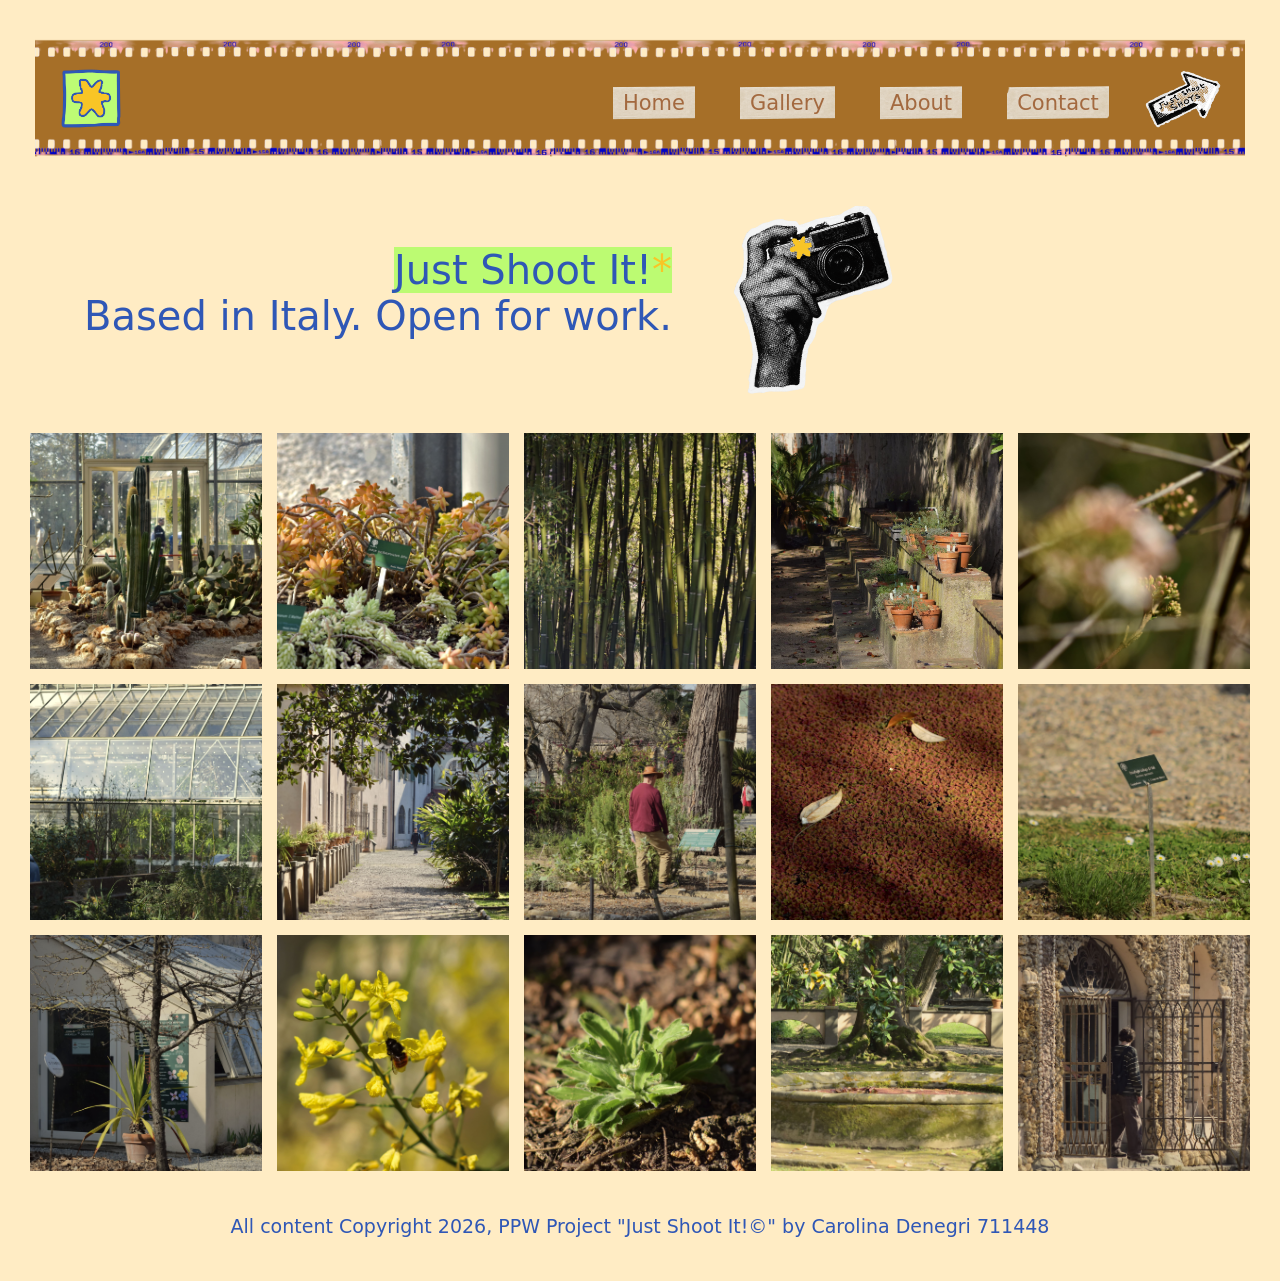
<file: index.html>
<!DOCTYPE html>
<html lang="en">
<head>
    <meta charset="UTF-8">
    <title>Just Shoot It! - Photographic Portfolio</title>

    <link rel="stylesheet" href="style_global.css">
    <link rel="stylesheet" href="style_index.css">

    <link href="https://db.onlinewebfonts.com/c/f21923cb0f60b46d41a66875255790b3?family=Neue+Haas+Grotesk+Display+Pro+65+Medium" rel="stylesheet">
    <link href="https://db.onlinewebfonts.com/c/952bab25f6798d6bb1937d67e9bee4dd?family=Sans" rel="stylesheet">
    <link rel="preconnect" href="https://fonts.googleapis.com">
    <link rel="preconnect" href="https://fonts.gstatic.com" crossorigin>
    <link href="https://fonts.googleapis.com/css2?family=Inter:ital,opsz,wght@0,14..32,500;1,14..32,500&display=swap" rel="stylesheet">
    <link href="https://db.onlinewebfonts.com/c/fec155cce795974785e5f5bf18b54ffa?family=zai+Olivetti+Lettera+22+Typewriter" rel="stylesheet">

    <link rel="icon" type="image/png" href="/JSI-favicon/favicon-96x96.png" sizes="96x96" />
    <link rel="icon" type="image/svg+xml" href="/JSI-favicon/favicon.svg" />
    <link rel="shortcut icon" href="/JSI-favicon/favicon.ico" />
    <link rel="apple-touch-icon" sizes="180x180" href="/JSI-favicon/apple-touch-icon.png" />
    <meta name="apple-mobile-web-app-title" content="Just Shoot It" />

</head>

<body>
<div class="header">
    <div class="logo">
       <a href="index.html"><img src="images/logo.png" alt="logo"></a>
    </div>

   <ul class="menu">
       <li id="home"><a href="index.html">Home</a></li> <!-- display none-->
       <li><a href="gallery.html">Gallery</a></li> <!--map in gallery-->
       <li id="about"><a href="about.html">About</a></li>
       <li><a href="contact.html">Contact</a></li> <!--about in contact-->
   </ul>

   <div class="map">
       <a href="justshootshot.html"><img src="images/just_shoot-shots.png" alt="map"></a>
   </div>
</div>

<div class="presentazione">
    <p><span class="evidenzia">Just Shoot It!<span class="giallo">*</span></span><br>Based in Italy. Open for work.</p>
    <img class="imm" src="images/Just_Shoot_It.png" alt="camera">
</div>

<div class="Grid_Cont" id="elenco">
    <div class="Img_Text">
        <div class="Grid_Img" id="img_orto1">
            <img src="foto_orto/img_orto1.jpg" alt="img_orto1">
        </div>
        <div class="Grid_Text">
            <p class="par">07.03.2026 <br> Nikon D5300 <br> Botanical Garden, Pisa (IT)</p>
        </div>
    </div>

    <div class="Img_Text">
        <div class="Grid_Img" id="img_orto2">
            <img src="foto_orto/img_orto2.jpg" alt="img_orto2">
        </div>
        <div class="Grid_Text">
            <p class="par">07.03.2026 <br> Nikon D5300 <br> Botanical Garden, Pisa (IT)</p>
        </div>
    </div>

    <div class="Img_Text">
        <div class="Grid_Img" id="img_orto3">
            <img src="foto_orto/img_orto3.jpg" alt="img_orto3">
        </div>
        <div class="Grid_Text">
            <p class="par">07.03.2026 <br> Nikon D5300 <br> Botanical Garden, Pisa (IT)</p>
        </div>
    </div>

    <div class="Img_Text">
        <div class="Grid_Img" id="img_orto4">
            <img src="foto_orto/img_orto4.jpg" alt="img_orto4">
        </div>
        <div class="Grid_Text">
            <p class="par">07.03.2026 <br> Nikon D5300 <br> Botanical Garden, Pisa (IT)</p>
        </div>
    </div>

    <div class="Img_Text">
        <div class="Grid_Img" id="img_orto5">
            <img src="foto_orto/img_orto5.jpg" alt="img_orto5">
        </div>
        <div class="Grid_Text">
            <p class="par">07.03.2026 <br> Nikon D5300 <br> Botanical Garden, Pisa (IT)</p>
        </div>
    </div>

    <div class="Img_Text">
        <div class="Grid_Img" id="img_orto6">
            <img src="foto_orto/img_orto6.jpg" alt="img_orto6">
        </div>
        <div class="Grid_Text">
            <p class="par">07.03.2026 <br> Nikon D5300 <br> Botanical Garden, Pisa (IT)</p>
        </div>
    </div>

    <div class="Img_Text">
        <div class="Grid_Img" id="img_orto7">
            <img src="foto_orto/img_orto7.jpg" alt="img_orto7">
        </div>
        <div class="Grid_Text">
            <p class="par">07.03.2026 <br> Nikon D5300 <br> Botanical Garden, Pisa (IT)</p>
        </div>
    </div>

    <div class="Img_Text">
        <div class="Grid_Img" id="img_orto8">
            <img src="foto_orto/img_orto8.jpg" alt="img_orto8">
        </div>
        <div class="Grid_Text">
            <p class="par">07.03.2026 <br> Nikon D5300 <br> Botanical Garden, Pisa (IT)</p>
        </div>
    </div>

    <div class="Img_Text">
        <div class="Grid_Img" id="img_orto9">
            <img src="foto_orto/img_orto9.jpg" alt="img_orto9">
        </div>
        <div class="Grid_Text">
            <p class="par">07.03.2026 <br> Nikon D5300 <br> Botanical Garden, Pisa (IT)</p>
        </div>
    </div>

    <div class="Img_Text">
        <div class="Grid_Img" id="img_orto10">
            <img src="foto_orto/img_orto10.jpg" alt="img_orto10">
        </div>
        <div class="Grid_Text">
            <p class="par">07.03.2026 <br> Nikon D5300 <br> Botanical Garden, Pisa (IT)</p>
        </div>
    </div>

    <div class="Img_Text">
        <div class="Grid_Img" id="img_orto11">
            <img src="foto_orto/img_orto11.jpg" alt="img_orto11">
        </div>
        <div class="Grid_Text">
            <p class="par">07.03.2026 <br> Nikon D5300 <br> Botanical Garden, Pisa (IT)</p>
        </div>
    </div>

    <div class="Img_Text">
        <div class="Grid_Img" id="img_orto12">
            <img src="foto_orto/img_orto12.jpg" alt="img_orto12">
        </div>
        <div class="Grid_Text">
            <p class="par">07.03.2026 <br> Nikon D5300 <br> Botanical Garden, Pisa (IT)</p>
        </div>
    </div>

    <div class="Img_Text">
        <div class="Grid_Img" id="img_orto13">
            <img src="foto_orto/img_orto13.jpg" alt="img_orto13">
        </div>
        <div class="Grid_Text">
            <p class="par">07.03.2026 <br> Nikon D5300 <br> Botanical Garden, Pisa (IT)</p>
        </div>
    </div>

    <div class="Img_Text">
        <div class="Grid_Img" id="img_orto14">
            <img src="foto_orto/img_orto14.jpg" alt="img_orto14">
        </div>
        <div class="Grid_Text">
            <p class="par">07.03.2026 <br> Nikon D5300 <br> Botanical Garden, Pisa (IT)</p>
        </div>
    </div>

    <div class="Img_Text">
        <div class="Grid_Img" id="img_orto15">
            <img src="foto_orto/img_orto15.jpg" alt="img_orto15">
        </div>
        <div class="Grid_Text">
            <p class="par">07.03.2026 <br> Nikon D5300 <br> Botanical Garden, Pisa (IT)</p>
        </div>
    </div>
</div>

<footer class="footer">
    <p>All content Copyright 2026, PPW Project "Just Shoot It!©" by Carolina Denegri 711448</p>
</footer>
</body>
</html>
</file>
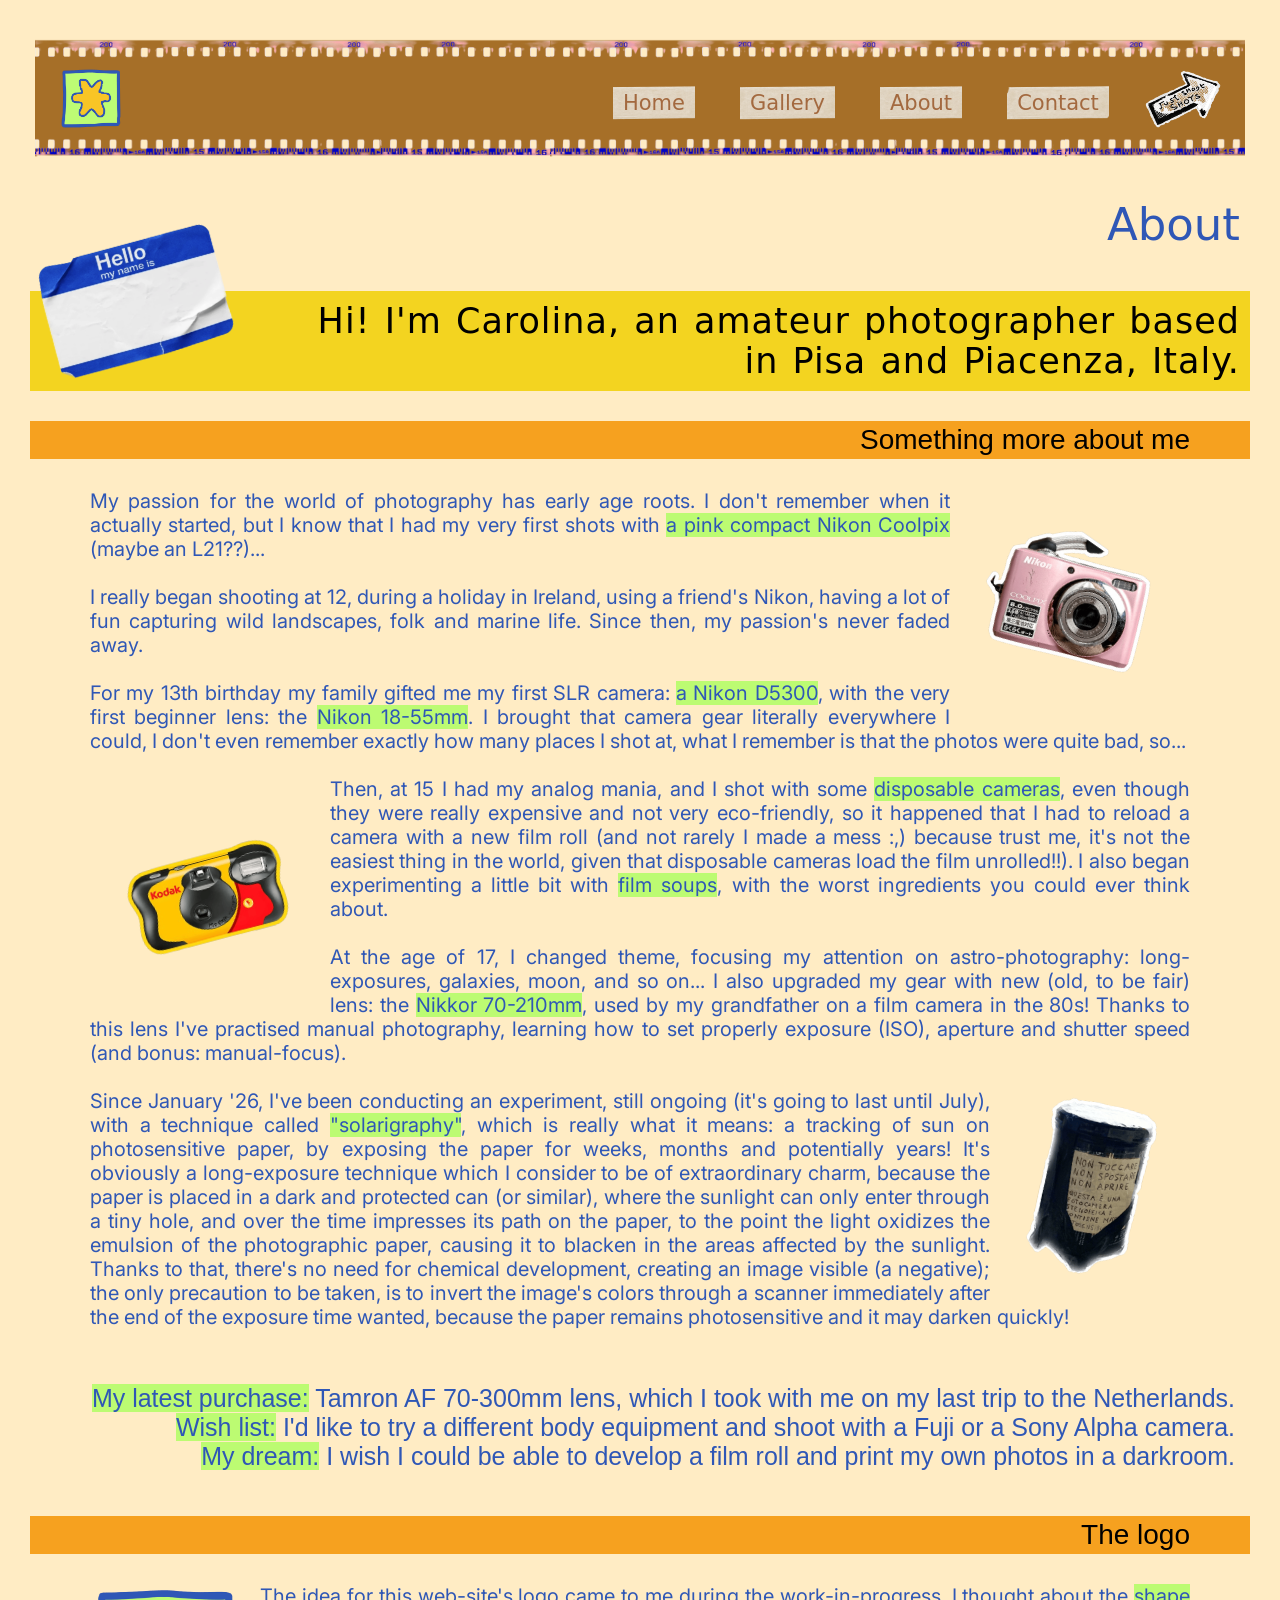
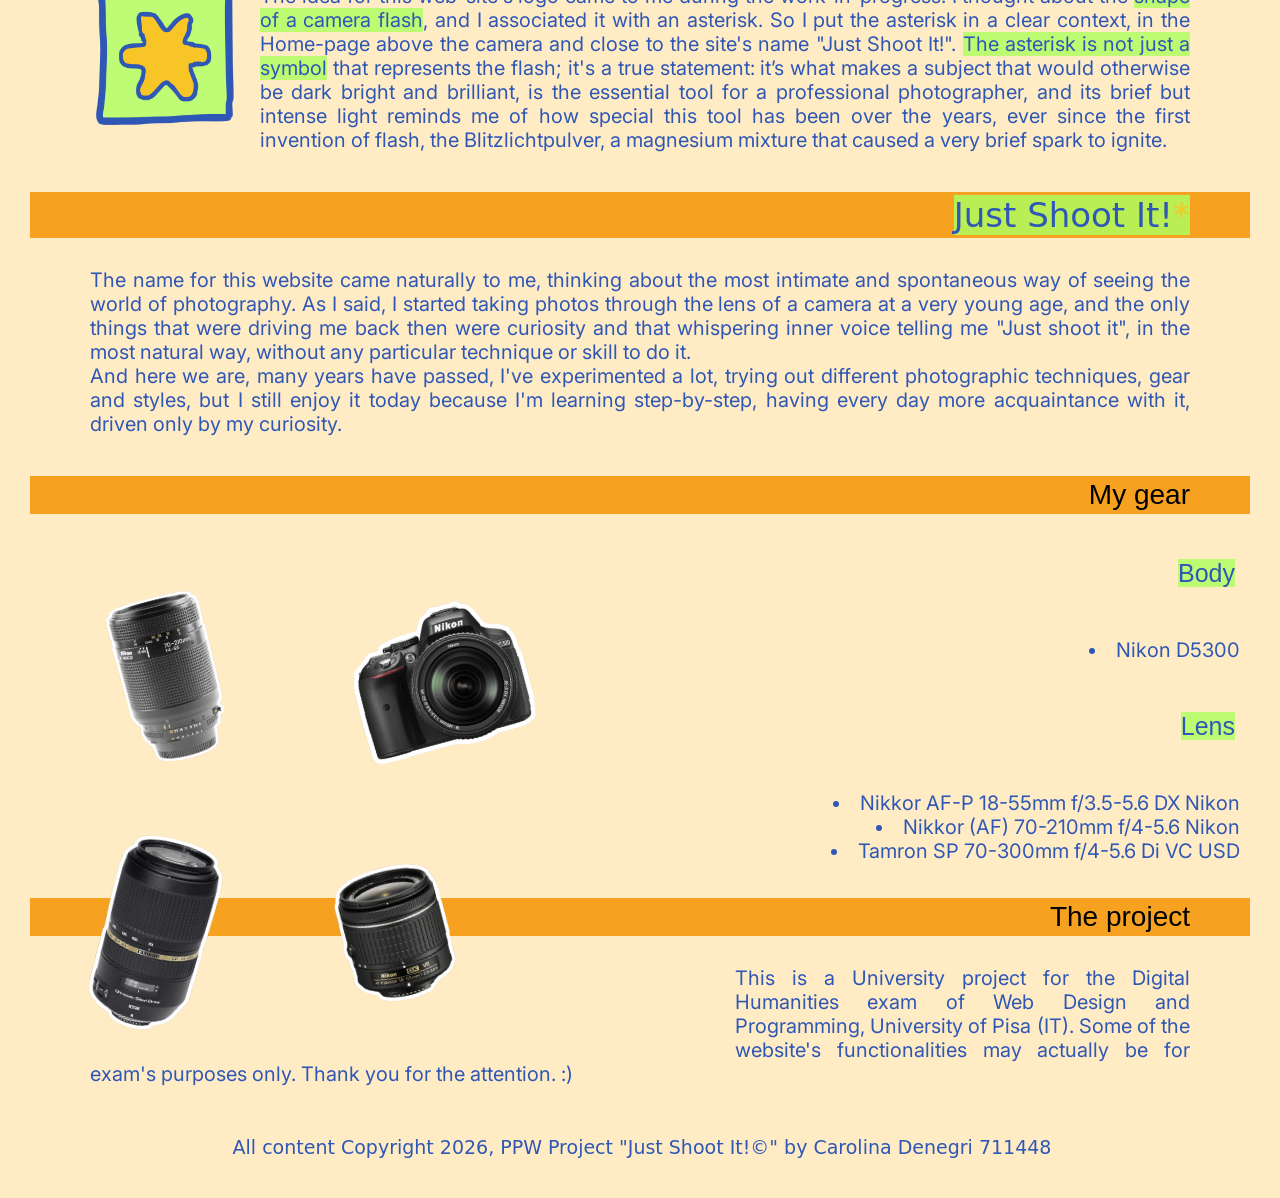
<file: about.html>
<!DOCTYPE html>
<html lang="en">
<head>
    <meta charset="UTF-8">
    <title>About</title>
    <link rel="stylesheet" href="style_global.css">
    <link rel="stylesheet" href="style_about.css">

    <link href="https://db.onlinewebfonts.com/c/f21923cb0f60b46d41a66875255790b3?family=Neue+Haas+Grotesk+Display+Pro+65+Medium" rel="stylesheet">
    <link href="https://db.onlinewebfonts.com/c/952bab25f6798d6bb1937d67e9bee4dd?family=Sans" rel="stylesheet">
    <link href="https://fonts.googleapis.com/css2?family=Inter:ital,opsz,wght@0,14..32,500;1,14..32,500&display=swap" rel="stylesheet">
    <link href="https://db.onlinewebfonts.com/c/fec155cce795974785e5f5bf18b54ffa?family=zai+Olivetti+Lettera+22+Typewriter" rel="stylesheet">


    <link rel="icon" type="image/png" href="/JSI-favicon/favicon-96x96.png" sizes="96x96" />
    <link rel="icon" type="image/svg+xml" href="/JSI-favicon/favicon.svg" />
    <link rel="shortcut icon" href="/JSI-favicon/favicon.ico" />
    <link rel="apple-touch-icon" sizes="180x180" href="/JSI-favicon/apple-touch-icon.png" />
    <meta name="apple-mobile-web-app-title" content="Just Shoot It" />

</head>

<body>
<div class="header">
    <div class="logo">
        <a href="index.html"><img src="images/logo.png" alt="logo"></a>
    </div>
    <ul class="menu">
        <li id="home"><a href="index.html">Home</a></li> <!-- display none-->
        <li><a href="gallery.html">Gallery</a></li> <!--map in gallery-->
        <li id="about"><a href="about.html">About</a></li>
        <li><a href="contact.html">Contact</a></li> <!--about in contact-->
    </ul>

    <div class="map">
        <a href="justshootshot.html"><img src="images/just_shoot-shots.png" alt="map"></a>
    </div>
</div>

<img class="imm" src="images/Hello_Im.png" alt="Hello I'm">

<p class="testo">
    About
</p>

<h1>Hi! I'm Carolina, an amateur photographer based in Pisa and Piacenza, Italy.</h1>

<h2>Something more about me</h2>

<p class="par" id="par1"><img class="imm2" src="images/pink_Nikon.png" alt="Nikon_Pink">My passion for the world of photography has early age roots. I don't remember when it actually started, but I know that I had my very first shots with <span class="evidenzia">a pink compact Nikon Coolpix</span> (maybe an L21??)...
    <br><br>I really began shooting at 12, during a holiday in Ireland, using a friend's Nikon, having a lot of fun capturing wild landscapes, folk and marine life. Since then, my passion's never faded away.
    <br><br>For my 13th birthday my family gifted me my first SLR camera: <span class="evidenzia">a Nikon D5300</span>, with the very first beginner lens: the <span class="evidenzia">Nikon 18-55mm</span>. I brought that camera gear literally everywhere I could, I don't even remember exactly how many places I shot at, what I remember is that the photos were quite bad, so...
    <br><br><img class="imm1" src="images/kodak.png" alt="Kodak">
    Then, at 15 I had my analog mania, and I shot with some <span class="evidenzia">disposable cameras</span>, even though they were really expensive and not very eco-friendly, so it happened that I had to reload a camera with a new film roll (and not rarely I made a mess :,) because
    trust me, it's not the easiest thing in the world, given that disposable cameras load the film unrolled!!). I also began experimenting a little bit with <span class="evidenzia">film soups</span>, with the worst ingredients you could ever think about.
    <br><br>At the age of 17, I changed theme, focusing my attention on astro-photography: long-exposures, galaxies, moon, and so on... I also upgraded my gear with new (old, to be fair) lens: the <span class="evidenzia">Nikkor 70-210mm</span>, used by my grandfather on a film camera in the 80s!
    Thanks to this lens I've practised manual photography, learning how to set properly exposure (ISO), aperture and shutter speed (and bonus: manual-focus).
    <br><br><img class="imm3" src="images/stenopeica.png" alt="stenopeica">Since January '26, I've been conducting an experiment, still ongoing (it's going to last until July), with a technique called <span class="evidenzia">"solarigraphy"</span>, which is really what it means: a tracking of sun on photosensitive paper, by exposing the paper for weeks, months and potentially years! It's obviously a long-exposure
    technique which I consider to be of extraordinary charm, because the paper is placed in a dark and protected can (or similar), where the sunlight can only enter through a tiny hole, and over the time impresses its path on the paper, to the point the light oxidizes the emulsion of the photographic paper,
    causing it to blacken in the areas affected by the sunlight. Thanks to that, there's no need for chemical development, creating an image visible (a negative); the only precaution to be taken, is to invert the image's colors through a scanner immediately after the end of
    the exposure time wanted, because the paper remains photosensitive and it may darken quickly!
</p>

<p class="par2">
    <span class="evidenzia">My latest purchase:</span> Tamron AF 70-300mm lens, which I took with me on my last trip to the Netherlands.
    <br><span class="evidenzia">Wish list:</span> I'd like to try a different body equipment and shoot with a Fuji or a Sony Alpha camera.
    <br><span class="evidenzia">My dream:</span> I wish I could be able to develop a film roll and print my own photos in a darkroom.
</p>

<h2>The logo</h2>

<p class="par"><img class="imm4" src="images/logo.png" alt="logo">
    The idea for this web-site's logo came to me during the work-in-progress. I thought about the <span class="evidenzia">shape of a camera flash</span>, and I associated it with an asterisk. So I put the asterisk in a clear context, in the Home-page above the camera and close to the site's name "Just Shoot It!". <span class="evidenzia">The asterisk is not just a symbol</span> that represents the flash; it's a true statement: it’s what makes a subject that would otherwise be dark bright and brilliant,
    is the essential tool for a professional photographer, and its brief but intense light reminds me of how special this tool has been over the years, ever since the first invention of flash, the Blitzlichtpulver, a magnesium mixture that caused a very brief spark to ignite.
</p>

<h2 class="jsi"><span class="evidenzia">Just Shoot It!<span class="giallo">*</span></span></h2>

<p class="par">
    The name for this website came naturally to me, thinking about the most intimate and spontaneous way of seeing the world of photography. As I said, I started taking photos through the lens of a camera at a very young age, and the only things that were driving me back then were curiosity and that whispering inner voice telling me "Just shoot it", in the most natural way, without any particular technique or skill to do it.
    <br>And here we are, many years have passed, I've experimented a lot, trying out different photographic techniques, gear and styles, but I still enjoy it today because I'm learning step-by-step, having every day more acquaintance with it, driven only by my curiosity.
</p>

<h2>My gear</h2>

<div class="cont">
    <img class="imm" src="images/Nikon70-210mm.png" alt="Nikon_70-210mm">
    <img class="imm" src="images/Nikon_d5300.png" alt="Nikon_d5300">
    <img class="imm5" src="images/Tamron.png" alt="Tamron">
    <img class="imm1" src="images/Nikon18-55mm.png" alt="Nikon_18-55mm">
</div>

<p class="par2">
    <span class="evidenzia">Body</span>
</p>

<ul class="list">
    <li>Nikon D5300</li>
</ul>

<p class="par2">
    <span class="evidenzia">Lens</span>
</p>

<ul class="list">
    <li>Nikkor AF-P 18-55mm f/3.5-5.6 DX Nikon</li>
    <li>Nikkor (AF) 70-210mm f/4-5.6 Nikon</li>
    <li>Tamron SP 70-300mm f/4-5.6 Di VC USD</li>
</ul>

<!--<br><br><br><br><br><br><br><br>-->

<h2>The project</h2>

<p class="par">
   This is a University project for the Digital Humanities exam of Web Design and Programming, University of Pisa (IT). Some of the website's functionalities may actually be for exam's purposes only. Thank you for the attention. :)
</p>

<footer class="footer">
    <p>All content Copyright 2026, PPW Project "Just Shoot It!©" by Carolina Denegri 711448</p>
</footer>

</body>
</html>
</file>
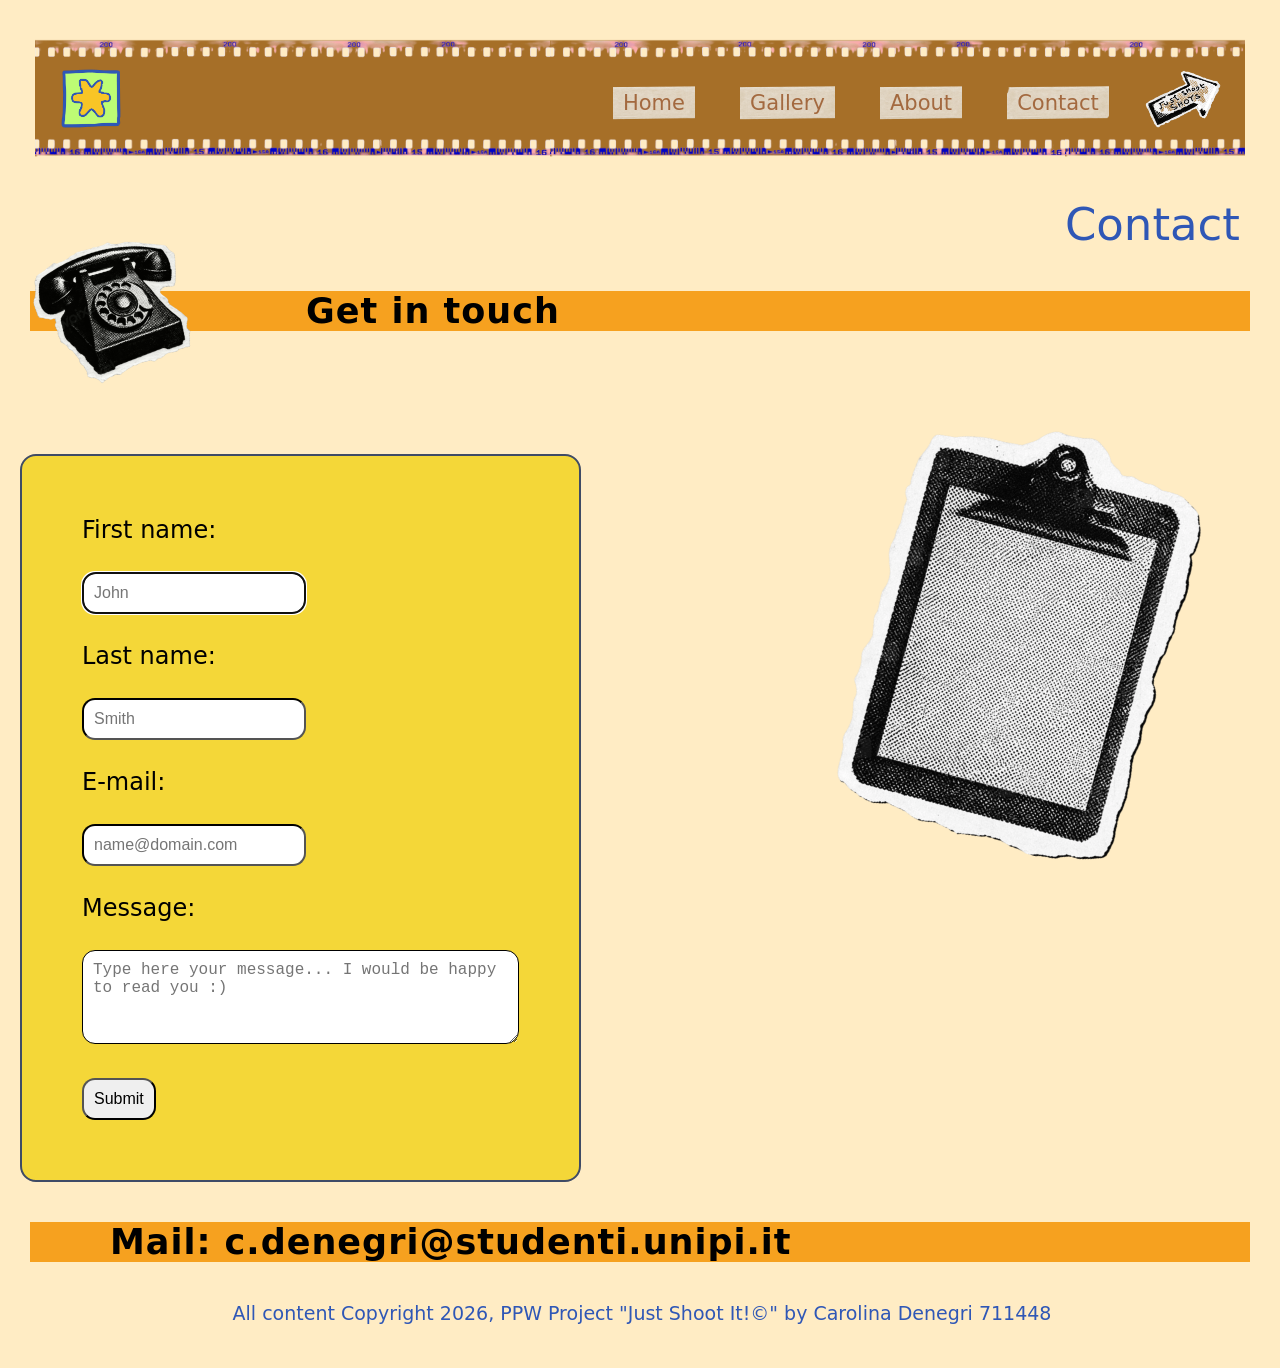
<file: contact.html>
<!DOCTYPE html>
<html lang="en">
<head>
    <meta charset="UTF-8">
    <title>Contact</title>

    <link rel="stylesheet" href="style_global.css">
    <link rel="stylesheet" href="style_contact.css">

    <link href="https://db.onlinewebfonts.com/c/f21923cb0f60b46d41a66875255790b3?family=Neue+Haas+Grotesk+Display+Pro+65+Medium" rel="stylesheet">
    <link href="https://db.onlinewebfonts.com/c/952bab25f6798d6bb1937d67e9bee4dd?family=Sans" rel="stylesheet">
    <link href="https://db.onlinewebfonts.com/c/fec155cce795974785e5f5bf18b54ffa?family=zai+Olivetti+Lettera+22+Typewriter" rel="stylesheet">

    <link rel="icon" type="image/png" href="/JSI-favicon/favicon-96x96.png" sizes="96x96" />
    <link rel="icon" type="image/svg+xml" href="/JSI-favicon/favicon.svg" />
    <link rel="shortcut icon" href="/JSI-favicon/favicon.ico" />
    <link rel="apple-touch-icon" sizes="180x180" href="/JSI-favicon/apple-touch-icon.png" />
    <meta name="apple-mobile-web-app-title" content="Just Shoot It" />

    <script defer src="contact.js"></script>
</head>

<body>

<div class="header">
    <div class="logo">
        <a href="index.html"><img src="images/logo.png" alt="logo"></a>
    </div>
    <ul class="menu">
        <li id="home"><a href="index.html">Home</a></li> <!-- display none-->
        <li><a href="gallery.html">Gallery</a></li> <!--map in gallery-->
        <li id="about"><a href="about.html">About</a></li>
        <li><a href="contact.html">Contact</a></li> <!--about in contact-->
    </ul>

    <div class="map">
        <a href="justshootshot.html"><img src="images/just_shoot-shots.png" alt="map"></a>
    </div>
</div>

<img class="imm" src="images/phone.png" alt="telephone">

<p class="testo">
    Contact
</p>

<h1>Get in touch</h1>

<div class="formimg">
    <img class="imm2" src="images/contactimg.png" alt="contactImg">
    <form id="modulo" action="form.html" method="POST" name="modulo">
        <label for="fname">First name:</label><br><br>
        <input class="input" type="text" id="fname" name="fname" minlength="3" maxlength="20" placeholder="John" autofocus required><br><br>
        <label for="lname">Last name:</label><br><br>
        <input class="input" type="text" id="lname" name="lname" minlength="3" maxlength="20" placeholder="Smith" required>
        <br><br>
        <label for="email">E-mail:</label><br><br>
        <input class="input" autocomplete="email" type="email" id="email" name="email" minlength="3" placeholder="name@domain.com" required><br><br>
        <label for="message">Message:</label><br><br>
        <textarea class="input" id="message" name="message" rows="4" cols="40" placeholder="Type here your message... I would be happy to read you :)" required></textarea>
        <br><br>
        <input type="submit" value="Submit" id="send">
    </form>
</div>


<div id="cont">

</div>

<h1>Mail: c.denegri@studenti.unipi.it</h1>

<footer class="footer">
    <p>All content Copyright 2026, PPW Project "Just Shoot It!©" by Carolina Denegri 711448</p>
</footer>

</body>
</html>
</file>
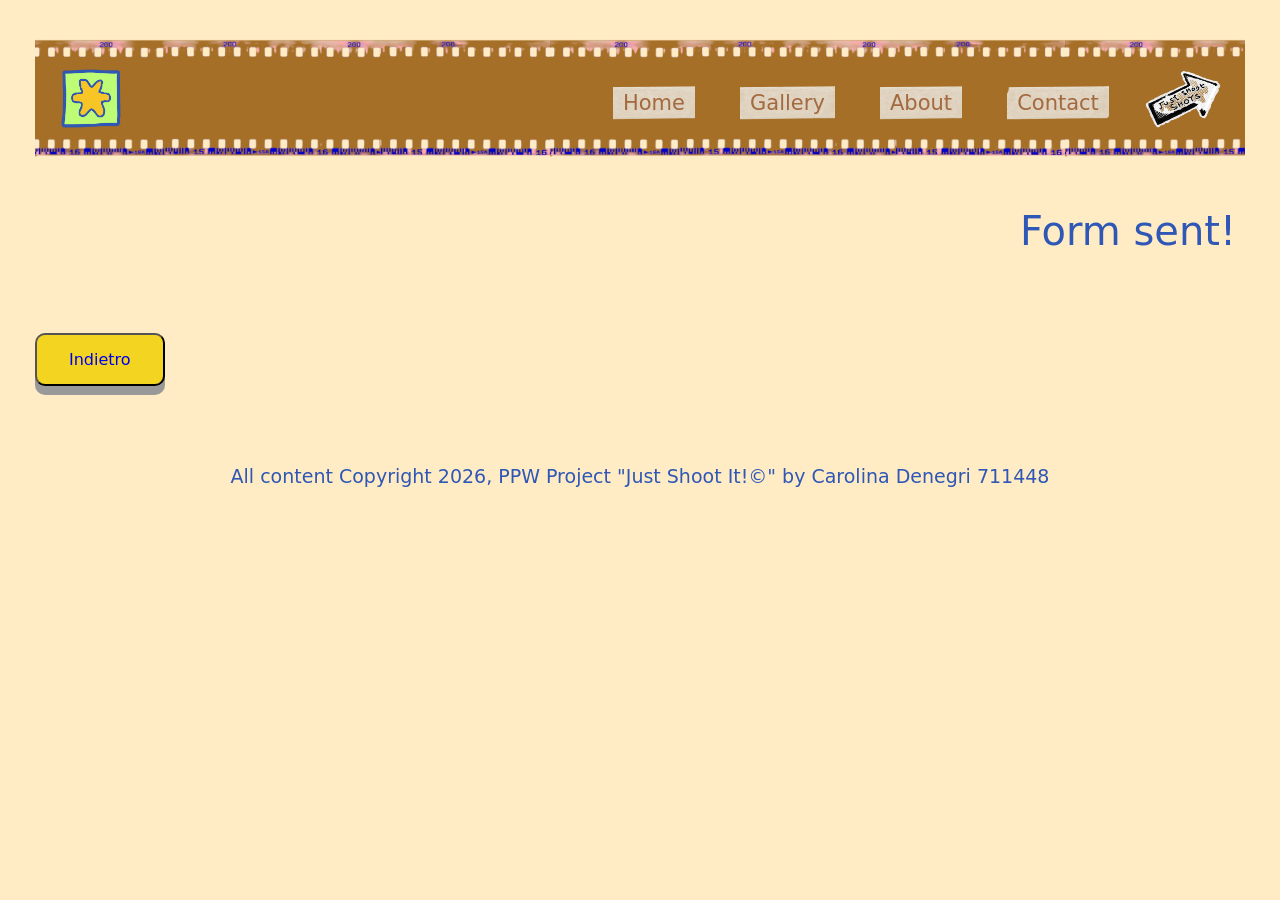
<file: form.html>
<!DOCTYPE html>
<html lang="en">
<head>
    <meta charset="UTF-8">
    <title>Form</title>

    <link rel="stylesheet" href="style_global.css">
    <link rel="stylesheet" href="style_form.css">

    <link href="https://db.onlinewebfonts.com/c/f21923cb0f60b46d41a66875255790b3?family=Neue+Haas+Grotesk+Display+Pro+65+Medium" rel="stylesheet">
    <link href="https://db.onlinewebfonts.com/c/952bab25f6798d6bb1937d67e9bee4dd?family=Sans" rel="stylesheet">
    <link href="https://db.onlinewebfonts.com/c/fec155cce795974785e5f5bf18b54ffa?family=zai+Olivetti+Lettera+22+Typewriter" rel="stylesheet">

    <link rel="icon" type="image/png" href="/JSI-favicon/favicon-96x96.png" sizes="96x96" />
    <link rel="icon" type="image/svg+xml" href="/JSI-favicon/favicon.svg" />
    <link rel="shortcut icon" href="/JSI-favicon/favicon.ico" />
    <link rel="apple-touch-icon" sizes="180x180" href="/JSI-favicon/apple-touch-icon.png" />
    <meta name="apple-mobile-web-app-title" content="Just Shoot It" />

    <script defer src="contact.js"></script>
</head>

<body>

<div class="header">
    <div class="logo">
        <a href="index.html"><img src="images/logo.png" alt="logo"></a>
    </div>
    <ul class="menu">
        <li id="home"><a href="index.html">Home</a></li> <!-- display none-->
        <li><a href="gallery.html">Gallery</a></li> <!--map in gallery-->
        <li id="about"><a href="about.html">About</a></li>
        <li><a href="contact.html">Contact</a></li> <!--about in contact-->
    </ul>

    <div class="map">
        <a href="justshootshot.html"><img src="images/just_shoot-shots.png" alt="map"></a>
    </div>
</div>

<div id="cont">
    <p>Form sent!</p>
</div>

<button class="button"><a href="contact.html">Indietro</a></button>

<footer class="footer">
    <p>All content Copyright 2026, PPW Project "Just Shoot It!©" by Carolina Denegri 711448</p>
</footer>

</body>
</html>
</file>
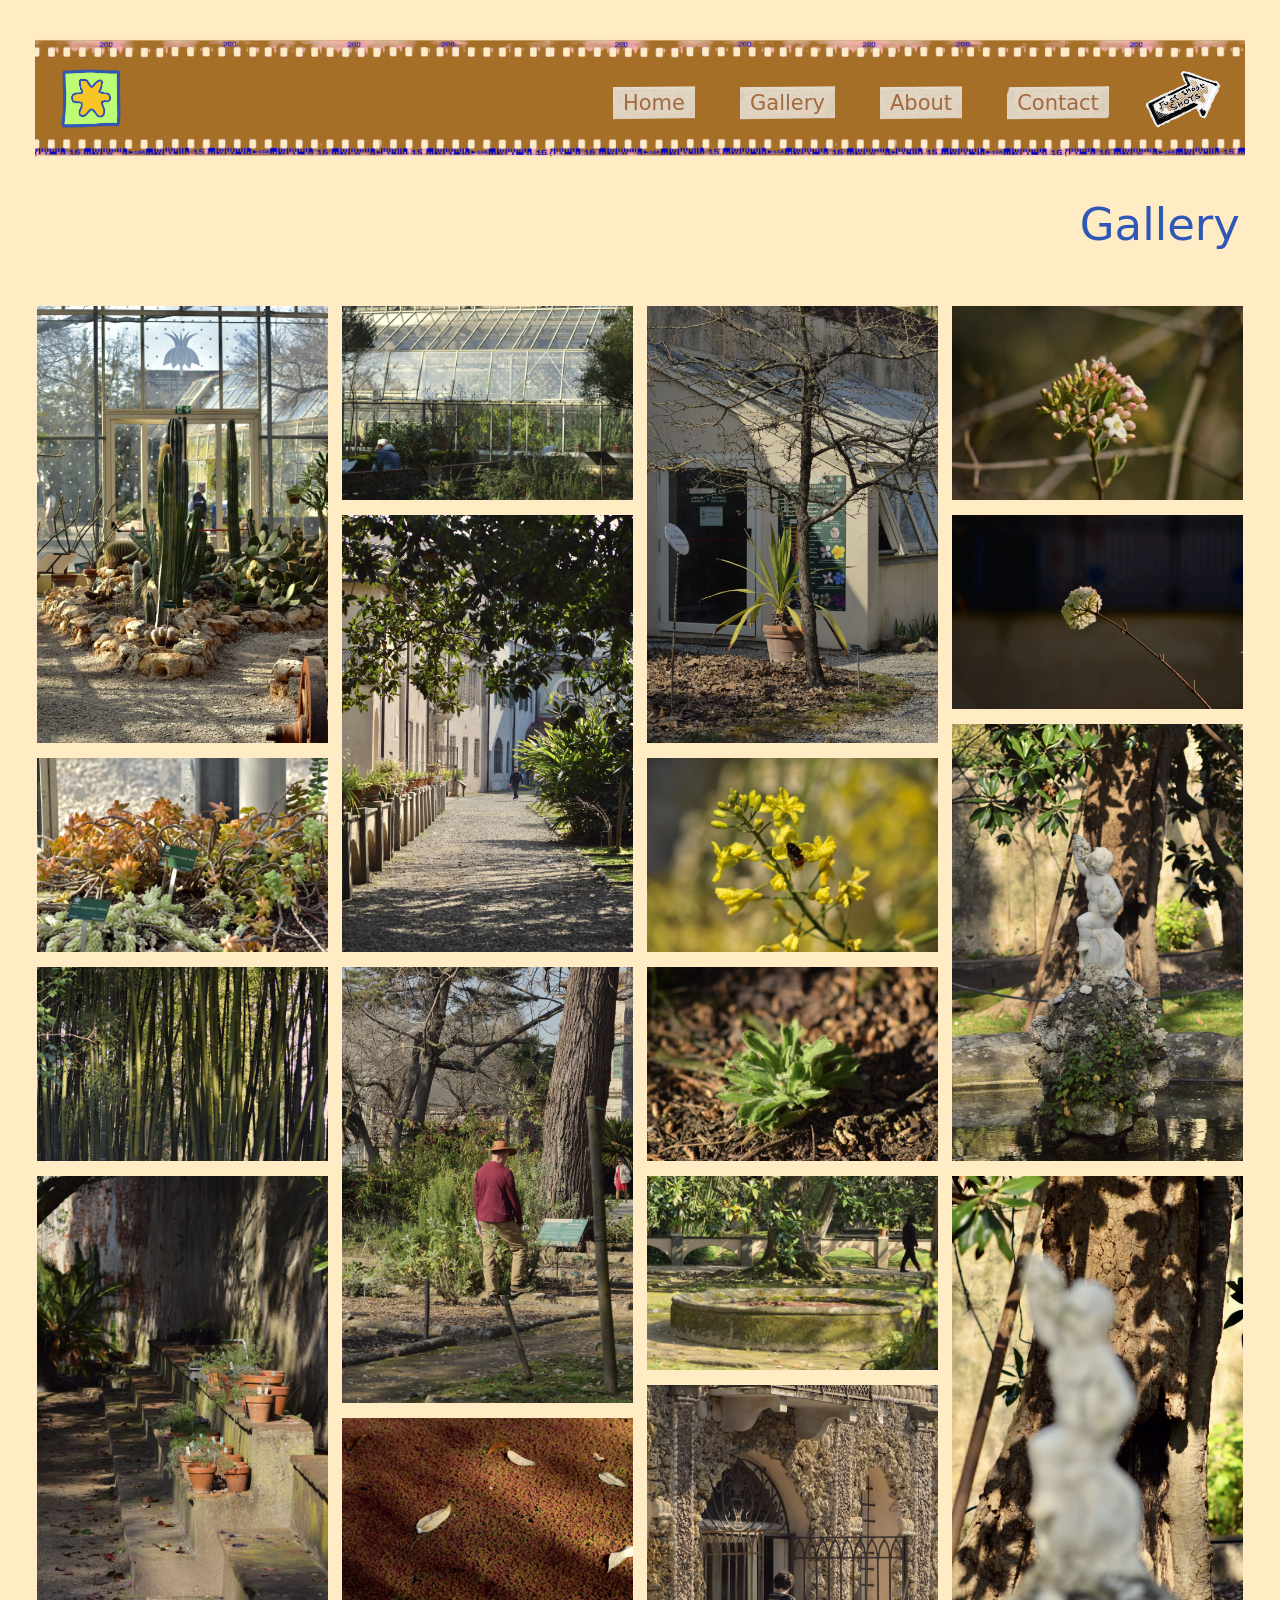
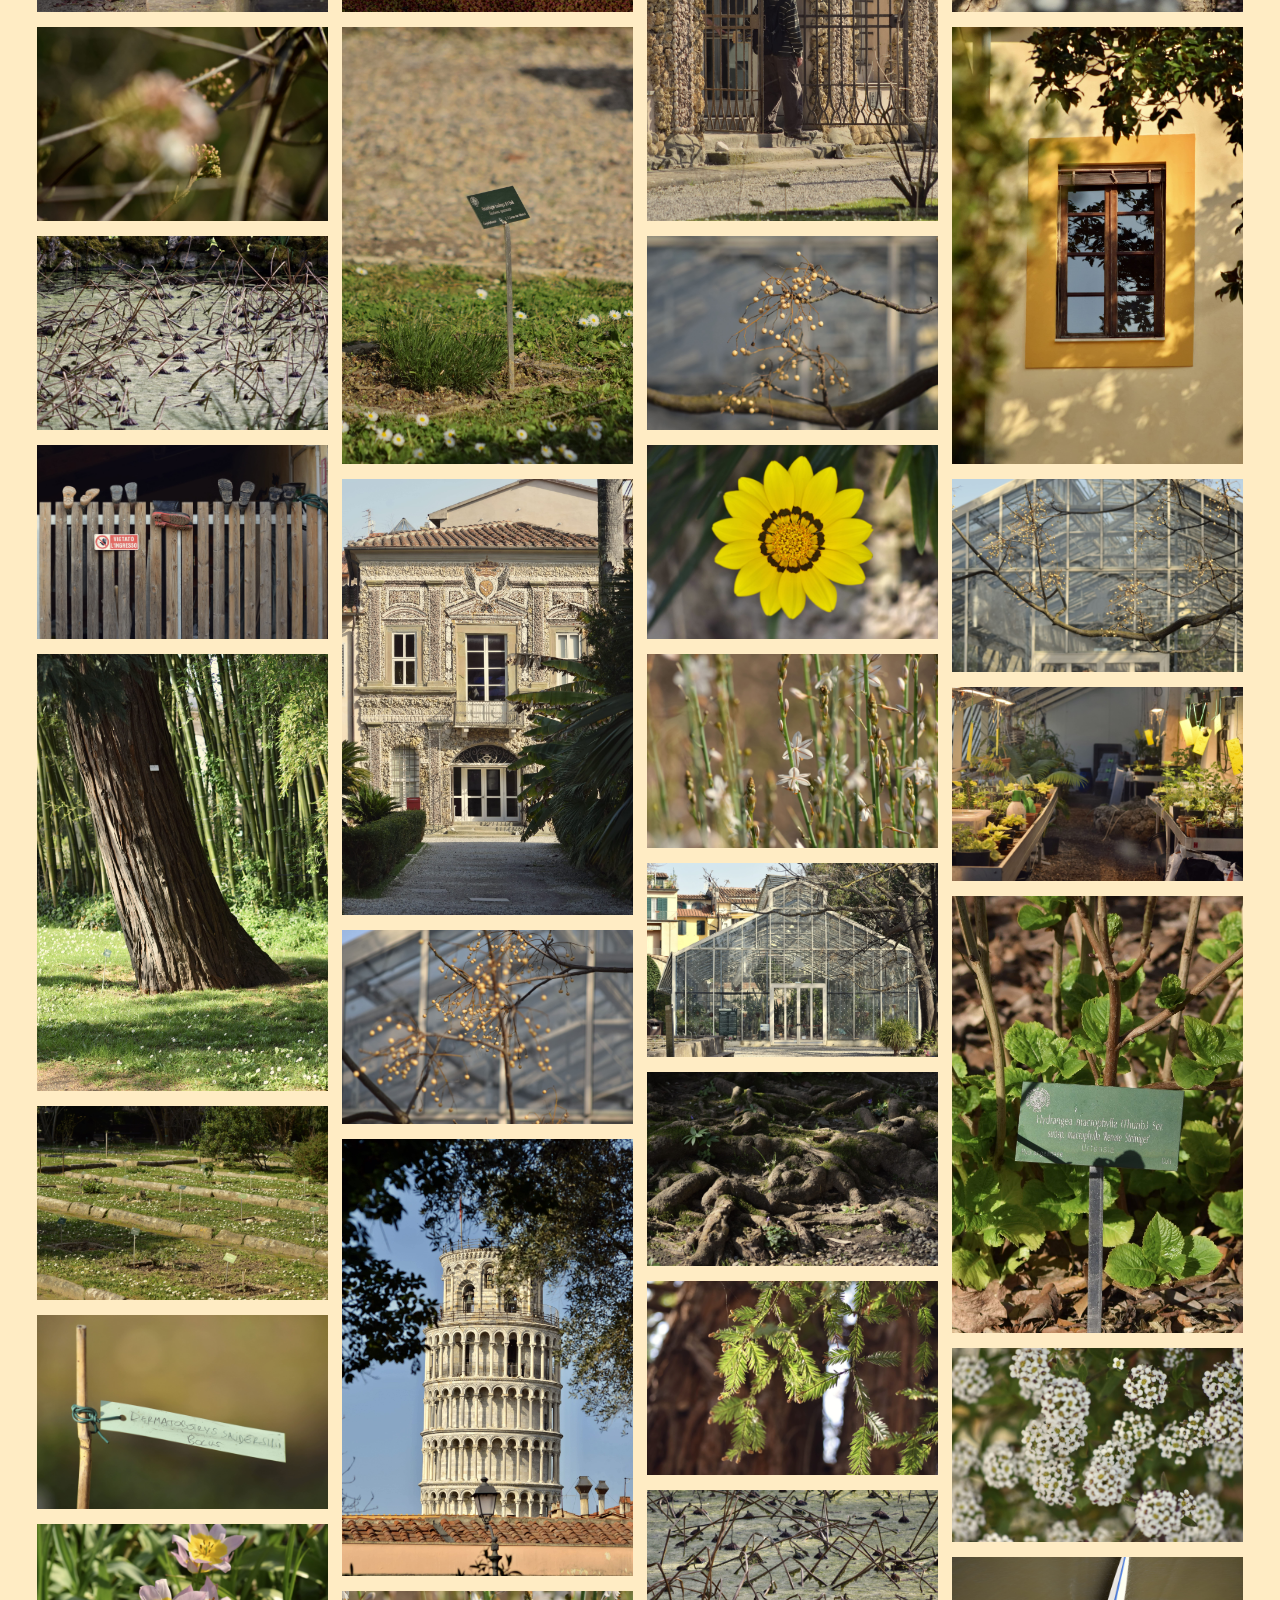
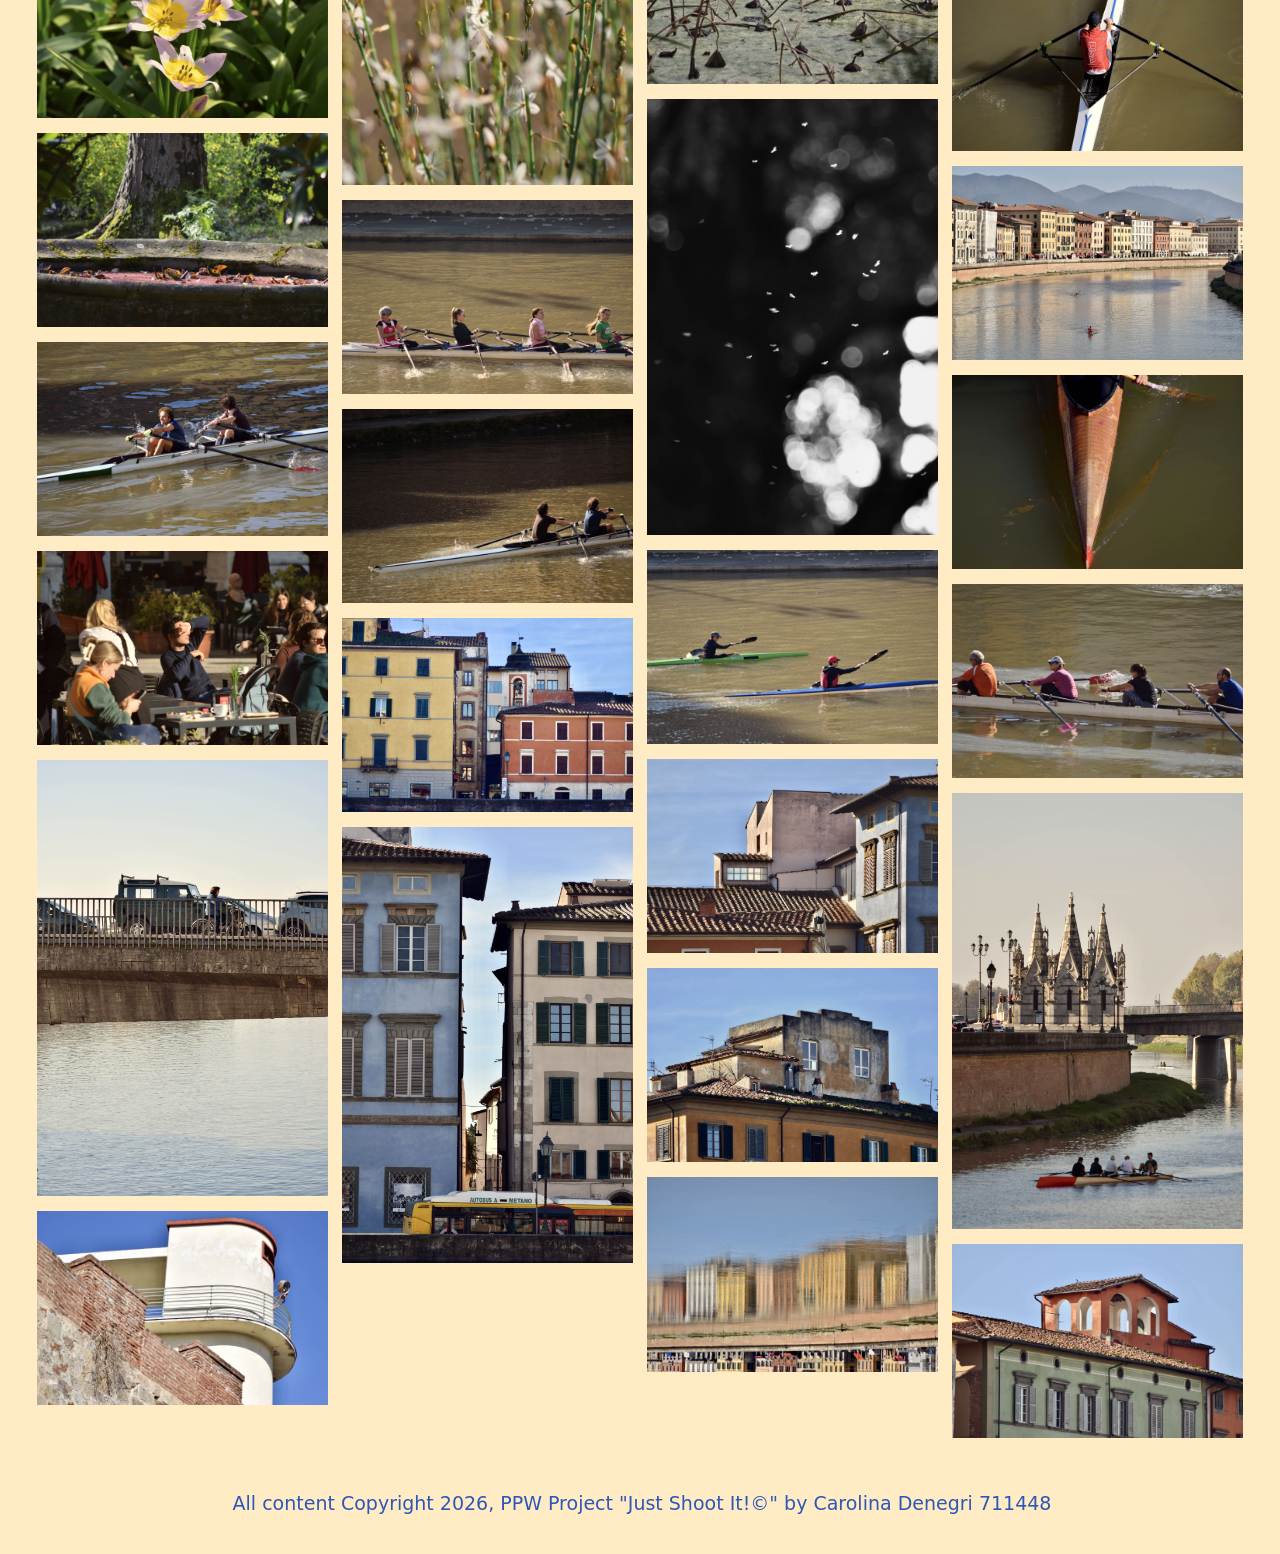
<file: gallery.html>
<!DOCTYPE html>
<html lang="en">
<head>
    <meta charset="UTF-8">
    <title>Gallery</title>

    <link rel="stylesheet" href="style_global.css">
    <link rel="stylesheet" href="style_gallery.css">

    <link href="https://db.onlinewebfonts.com/c/f21923cb0f60b46d41a66875255790b3?family=Neue+Haas+Grotesk+Display+Pro+65+Medium" rel="stylesheet">
    <link href="https://db.onlinewebfonts.com/c/952bab25f6798d6bb1937d67e9bee4dd?family=Sans" rel="stylesheet">
    <link href="https://db.onlinewebfonts.com/c/fec155cce795974785e5f5bf18b54ffa?family=zai+Olivetti+Lettera+22+Typewriter" rel="stylesheet">

    <link rel="icon" type="image/png" href="/JSI-favicon/favicon-96x96.png" sizes="96x96" />
    <link rel="icon" type="image/svg+xml" href="/JSI-favicon/favicon.svg" />
    <link rel="shortcut icon" href="/JSI-favicon/favicon.ico" />
    <link rel="apple-touch-icon" sizes="180x180" href="/JSI-favicon/apple-touch-icon.png" />
    <meta name="apple-mobile-web-app-title" content="Just Shoot It" />

    <script defer src="gallery.js"></script>
</head>

<body>
<div class="header">
    <div class="logo">
        <a href="index.html"><img src="images/logo.png" alt="logo"></a>
    </div>
    <ul class="menu">
        <li id="home"><a href="index.html">Home</a></li> <!-- display none-->
        <li><a href="gallery.html">Gallery</a></li> <!--map in gallery-->
        <li id="about"><a href="about.html">About</a></li>
        <li><a href="contact.html">Contact</a></li> <!--about in contact-->
    </ul>

    <div class="map">
        <a href="justshootshot.html"><img src="images/just_shoot-shots.png" alt="map"></a>
    </div>
</div>

<p class="testo">
    Gallery
</p>

<div class="gallery">
    <div class="container">
        <img class="zoom_img" src="foto_orto/img_orto1.jpg" alt="img_orto1">
        <img class="zoom_img" src="foto_orto/img_orto2.jpg" alt="img_orto2">
        <img class="zoom_img" src="foto_orto/img_orto3.jpg" alt="img_orto3">
        <img class="zoom_img" src="foto_orto/img_orto4.jpg" alt="img_orto4">
        <img class="zoom_img" src="foto_orto/img_orto5.jpg" alt="img_orto5"">
        <img class="zoom_img" src="foto_orto/img_orto30.jpg" alt="img_orto30">
        <img class="zoom_img" src="foto_orto/img_orto43.jpg" alt="img_orto43">
        <img class="zoom_img" src="foto_orto/img_orto21.jpg" alt="img_orto21">
        <img class="zoom_img" src="foto_orto/img_orto22.jpg" alt="img_orto22">
        <img class="zoom_img" src="foto_orto/img_orto23.jpg" alt="img_orto23">
        <img class="zoom_img" src="foto_orto/img_orto24.jpg" alt="img_orto24">
        <img class="zoom_img" src="foto_orto/img_orto25.jpg" alt="img_orto25">
        <img class="zoom_img" src="pisa_torino/img1.jpg" alt="img1">
        <img class="zoom_img" src="pisa_torino/img2.jpg" alt="img2">
        <img class="zoom_img" src="pisa_torino/img48.jpg" alt="img48">
        <img class="zoom_img" src="pisa_torino/img55.jpg" alt="img55">
    </div>

    <div class="container">
        <img class="zoom_img" src="foto_orto/img_orto6.jpg" alt="img_orto6">
        <img class="zoom_img" src="foto_orto/img_orto7.jpg" alt="img_orto7">
        <img class="zoom_img" src="foto_orto/img_orto8.jpg" alt="img_orto8">
        <img class="zoom_img" src="foto_orto/img_orto9.jpg" alt="img_orto9">
        <img class="zoom_img" src="foto_orto/img_orto10.jpg" alt="img_orto10">
        <img class="zoom_img" src="foto_orto/img_orto26.jpg" alt="img_orto26">
        <img class="zoom_img" src="foto_orto/img_orto27.jpg" alt="img_orto27">
        <img class="zoom_img" src="foto_orto/img_orto28.jpg" alt="img_orto28">
        <img class="zoom_img" src="foto_orto/img_orto29.jpg" alt="img_orto29">
        <img class="zoom_img" src="pisa_torino/img3.jpg" alt="img3">
        <img class="zoom_img" src="pisa_torino/img4.jpg" alt="img4">
        <img class="zoom_img" src="pisa_torino/img49.jpg" alt="img49">
        <img class="zoom_img" src="pisa_torino/img51.jpg" alt="img51">
    </div>

    <div class="container">
        <img class="zoom_img" src="foto_orto/img_orto11.jpg" alt="img_orto11">
        <img class="zoom_img" src="foto_orto/img_orto12.jpg" alt="img_orto12">
        <img class="zoom_img" src="foto_orto/img_orto13.jpg" alt="img_orto13">
        <img class="zoom_img" src="foto_orto/img_orto14.jpg" alt="img_orto14">
        <img class="zoom_img" src="foto_orto/img_orto15.jpg" alt="img_orto15">
        <img class="zoom_img" src="foto_orto/img_orto31.jpg" alt="img_orto31">
        <img class="zoom_img" src="foto_orto/img_orto32.jpg" alt="img_orto32">
        <img class="zoom_img" src="foto_orto/img_orto39.jpg" alt="img_orto39">
        <img class="zoom_img" src="foto_orto/img_orto33.jpg" alt="img_orto33">
        <img class="zoom_img" src="foto_orto/img_orto34.jpg" alt="img_orto34">
        <img class="zoom_img" src="foto_orto/img_orto35.jpg" alt="img_orto35">
        <img class="zoom_img" src="foto_orto/img_orto40.jpg" alt="img_orto40">
        <img class="zoom_img" src="foto_orto/img_orto16.jpg" alt="img_orto16">
        <img class="zoom_img" src="pisa_torino/img46.jpg" alt="img46">
        <img class="zoom_img" src="pisa_torino/img50.jpg" alt="img50">
        <img class="zoom_img" src="pisa_torino/img52.jpg" alt="img52">
        <img class="zoom_img" src="pisa_torino/img54.jpg" alt="img54">
    </div>

    <div class="container">
        <img class="zoom_img" src="foto_orto/img_orto17.jpg" alt="img_orto17">
        <img class="zoom_img" src="foto_orto/img_orto18.jpg" alt="img_orto18">
        <img class="zoom_img" src="foto_orto/img_orto19.jpg" alt="img_orto19">
        <img class="zoom_img" src="foto_orto/img_orto20.jpg" alt="img_orto20">
        <img class="zoom_img" src="foto_orto/img_orto36.jpg" alt="img_orto36">
        <img class="zoom_img" src="foto_orto/img_orto44.jpg" alt="img_orto44">
        <img class="zoom_img" src="foto_orto/img_orto37.jpg" alt="img_orto37">
        <img class="zoom_img" src="foto_orto/img_orto38.jpg" alt="img_orto38">
        <img class="zoom_img" src="foto_orto/img_orto42.jpg" alt="img_orto42">
        <img class="zoom_img" src="pisa_torino/img5.jpg" alt="img5">
        <img class="zoom_img" src="pisa_torino/img6.jpg" alt="img6">
        <img class="zoom_img" src="pisa_torino/img7.jpg" alt="img7">
        <img class="zoom_img" src="pisa_torino/img8.jpg" alt="img8">
        <img class="zoom_img" src="pisa_torino/img47.jpg" alt="img47">
        <img class="zoom_img" src="pisa_torino/img53.jpg" alt="img53">
    </div>
</div>

<footer class="footer">
    <p>All content Copyright 2026, PPW Project "Just Shoot It!©" by Carolina Denegri 711448</p>
</footer>
</body>
</html>
</file>
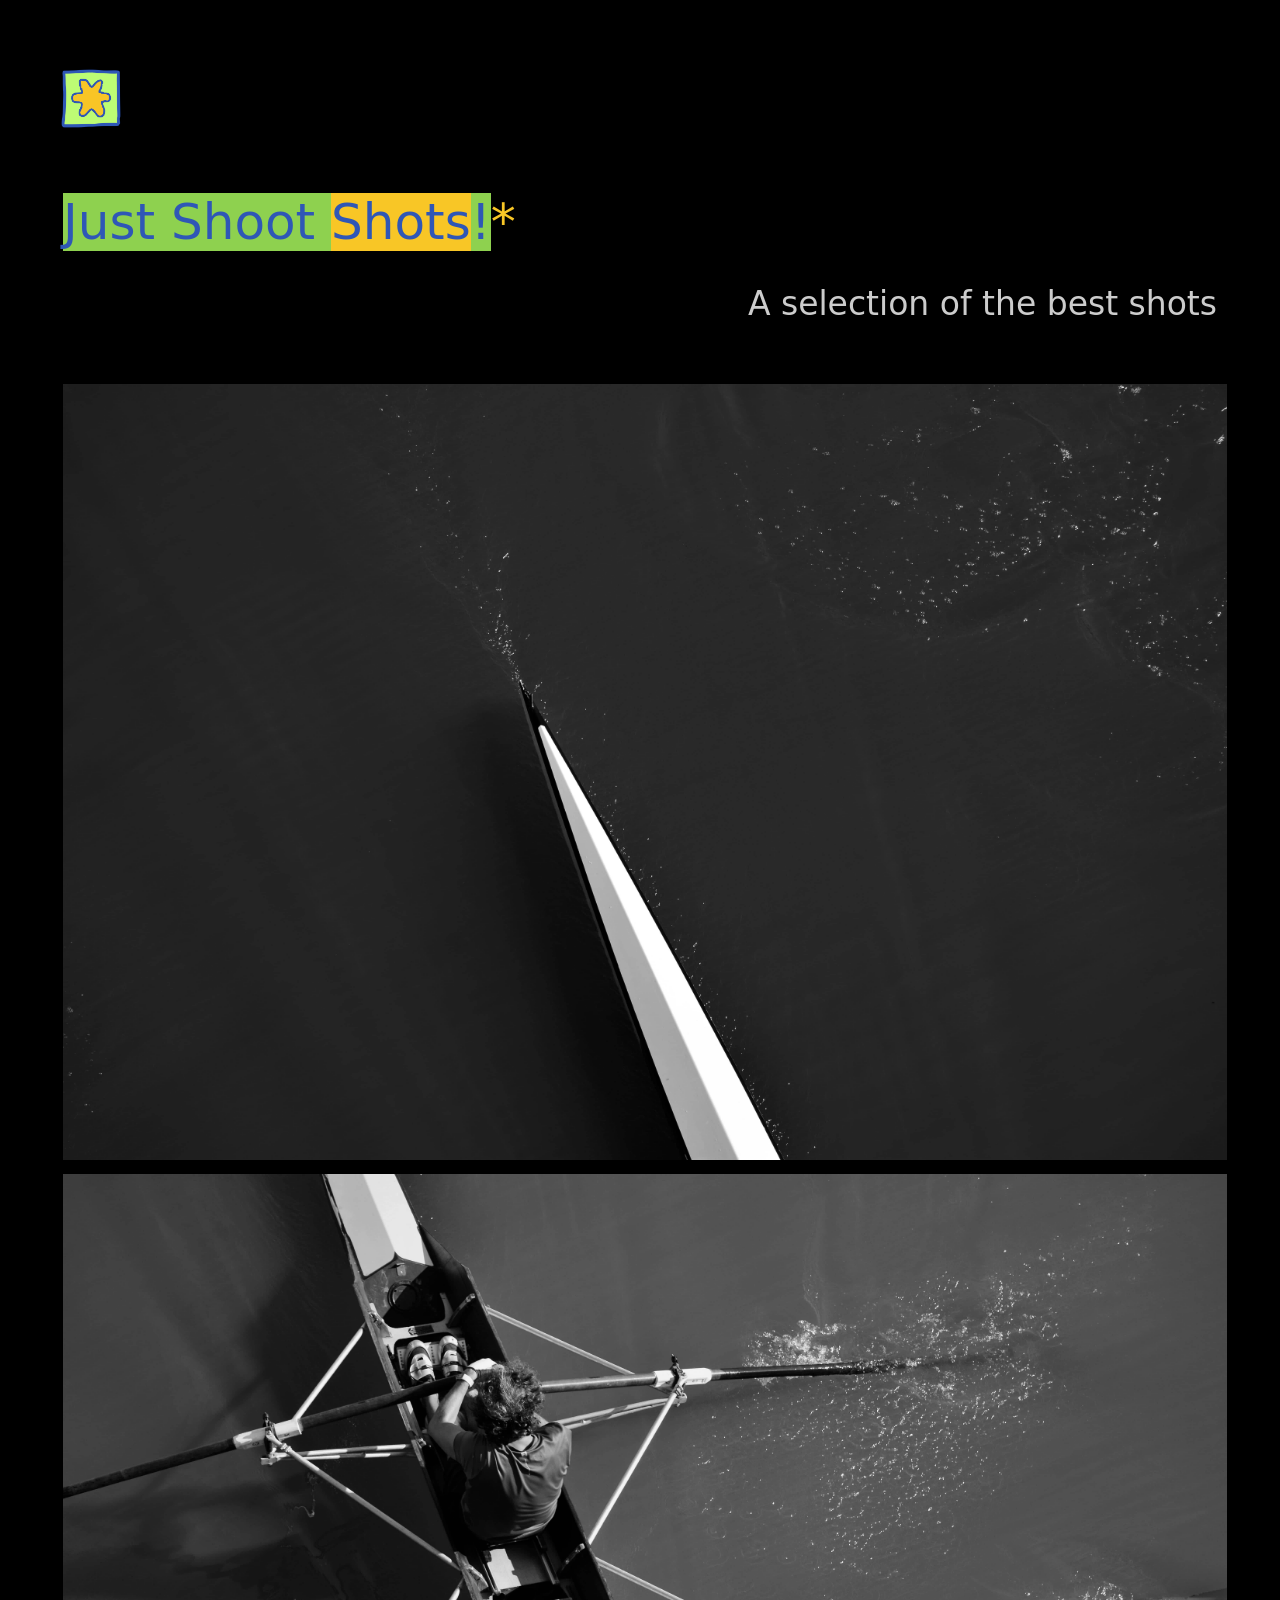
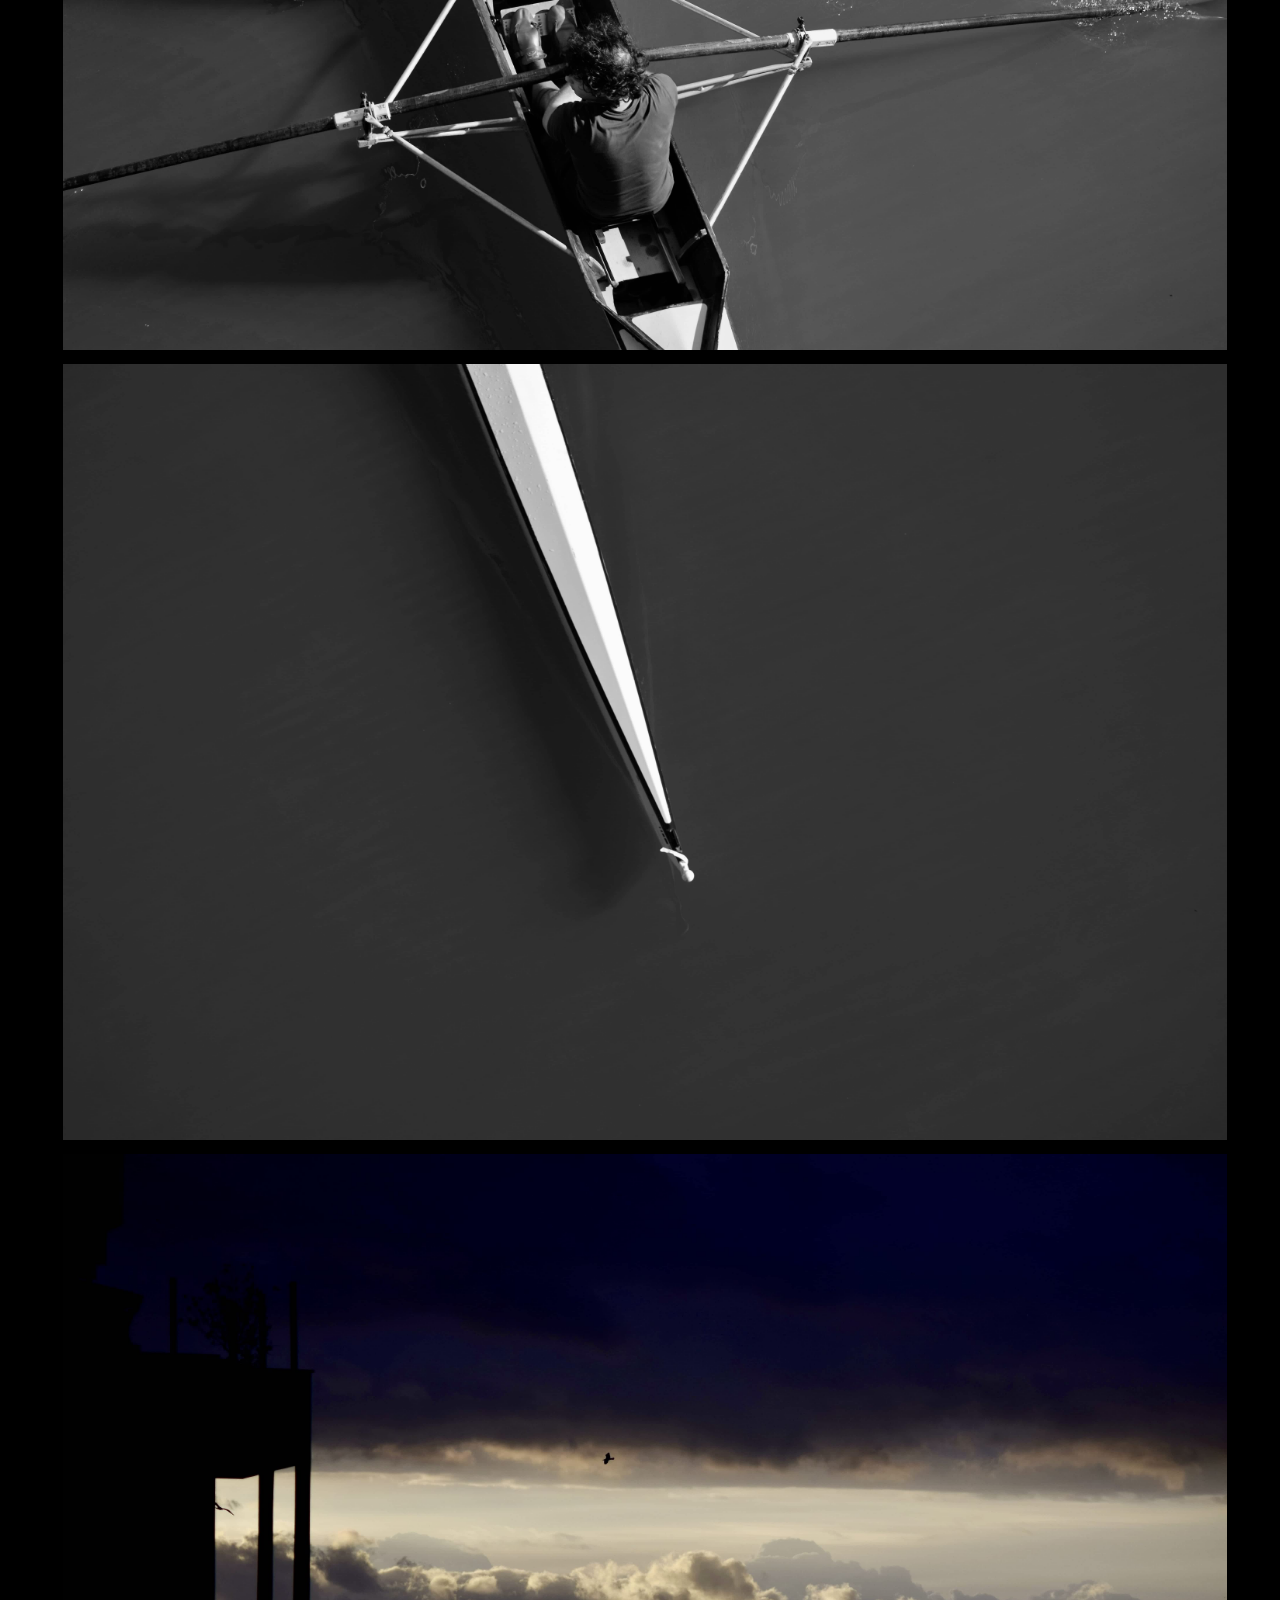
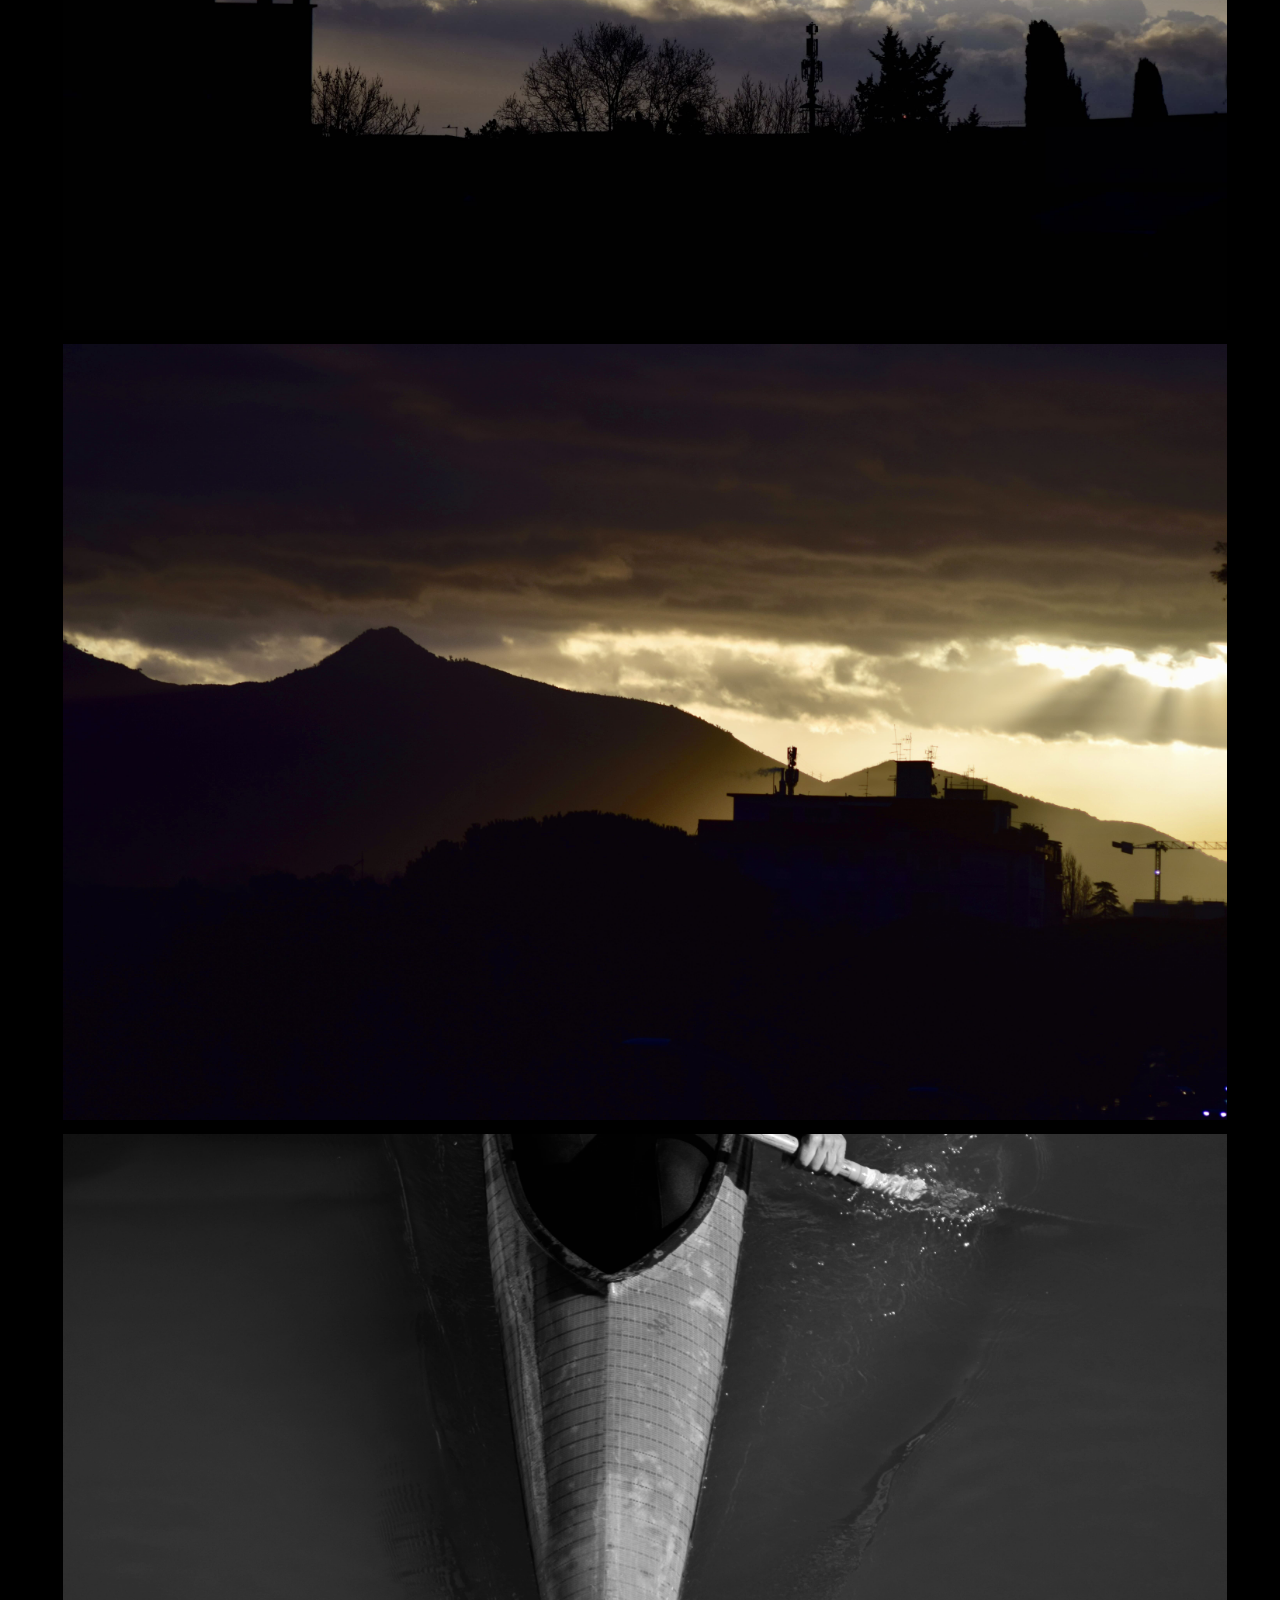
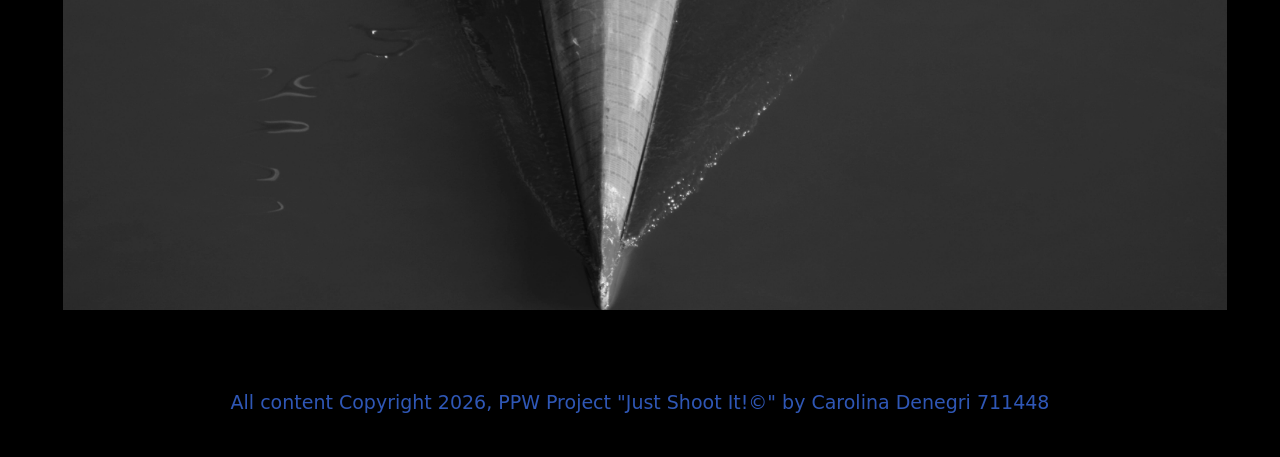
<file: justshootshot.html>
<!DOCTYPE html>
<html lang="en">
<head>
    <meta charset="UTF-8">
    <title>Just Shoot Shots</title>

    <link rel="stylesheet" href="style_global.css">
    <link rel="stylesheet" href="jss.css">

    <link href="https://db.onlinewebfonts.com/c/fec155cce795974785e5f5bf18b54ffa?family=zai+Olivetti+Lettera+22+Typewriter" rel="stylesheet">

    <link rel="icon" type="image/png" href="/JSI-favicon/favicon-96x96.png" sizes="96x96" />
    <link rel="icon" type="image/svg+xml" href="/JSI-favicon/favicon.svg" />
    <link rel="shortcut icon" href="/JSI-favicon/favicon.ico" />
    <link rel="apple-touch-icon" sizes="180x180" href="/JSI-favicon/apple-touch-icon.png" />
    <meta name="apple-mobile-web-app-title" content="Just Shoot It" />

</head>

<body>

<div class="header">
    <div class="logo">
        <a href="index.html"><img src="images/logo.png" alt="logo"></a>
    </div>
</div>

<div class="testo">
    <h1><span class="evidenzia">Just Shoot <span class="giall">Shots</span>!</span><span class="giallo">*</span></h1>
    <h2>A selection of the best shots</h2>
</div>

<div class="galleria">
    <img src="pisa_torino/jss1.jpg" alt="jss1">
    <img src="pisa_torino/jss3.jpg" alt="jss3">
    <img src="pisa_torino/jss2.jpg" alt="jss2">
    <img src="pisa_torino/jss4.jpg" alt="jss4">
    <img src="pisa_torino/jss7.jpg" alt="jss7">
    <img src="pisa_torino/jss5.jpg" alt="jss5">
</div>

<footer class="footer">
    <p>All content Copyright 2026, PPW Project "Just Shoot It!©" by Carolina Denegri 711448</p>
</footer>

</body>
</html>
</file>
<file: style_global.css>
body{
   /* background-color: rgba(255, 230, 185, 0.98);*/
    background-color: #ffecc4;
    margin: 0;
    font-family: "Neue Haas Grotesk Display Pro 65 Medium", Sans, sans-serif;
    display: block;
}

/* Header */
.header{
    text-align: end;
    padding: 5px;
    margin: 35px;
    display: flex;
    /*border-bottom: 2px solid darkorange;*/
    background-image: url('images/backgroundfilm.png');
    background-size: contain;
    background-attachment: scroll;
    background-repeat: repeat-x;
}

.menu li a:hover{
    transform: translate(2px, -2px);
    color: #2f57b6;
    /*color: rgba(236, 43, 43, 0.89);*/
}

img{
    max-width: 100%;
    height: auto;
}

.header .logo img{
    width: 60px;
    height: auto;
    align-items: center;
    margin: 21px;
    padding-top: 8px;
}

.map img:hover{
    transform: translate(0px, -2px);
}

.menu{
    width: 100%;
    padding-top: 8px;
}

.map img{
    margin: 15px;
    padding-top: 15px;
    width: 78px;
    align-items: center;
    padding-right: 30px;
    height: auto;
    transform: rotate(10deg);
}

.evidenzia{
    background-color: rgba(174, 255, 97, 0.82);
}
.giallo{
    color: #f8c626;
}
.menu li{
    display: inline-block;
    padding: 20px;
}

.menu li a{
    background-image: url('images/washi.png');
    background-size: cover;
    background-position: center;
    font-size: 21px;
    padding:7px 10px;
    display: block;
    text-decoration: none;
    color: #a3693f;
}

p{
    font-size: 45px;
    color: #2f57b6 /*#2EA637/*#ffddc2*/;
    margin: 34px;
    padding: 10px;
    text-align: right;
}

.footer p{
    font-size: 19px;
    margin-left: 34px;
    padding: 10px;
    text-align: center;
}

{
    border: 2px solid black;
}

/*media query paragrafi*/

@media only screen and (min-device-width: 1750px){
    p{
        font-size: 45px;
        margin: 34px;
        padding: 10px;
        text-align: right;
    }
    .menu li a{
        font-size: 26px;
    }
}

@media only screen and (min-device-width: 1160px) and (max-device-width: 1460px){
    p{
        font-size: 40px;
        margin: 34px;
        padding: 10px;
        text-align: right;
    }
}

@media only screen and (min-device-width: 768px) and (max-device-width: 1160px){
    p{
        font-size: 35px;
        margin: 34px;
        padding: 10px;
        text-align: right;
    }
    .menu li a{
        font-size: 18px;
    }
}

@media only screen and (min-device-width: 284px) and (max-device-width: 768px){
    p{
        font-size: 30px;
        margin: 34px;
        padding: 10px;
        text-align: right;
    }
    .menu li a{
        font-size: 20px;
        text-align: center;
    }
    /*.map img{*/
    /*    display: none;*/
    /*}*/
    /*#home a{*/
    /*    display: none;*/
    /*}*/
    menu{
        text-size-adjust: auto;
    }
    .footer p , .menu{
        font-size: 25px;
    }
    .logo, .map{
        padding-top: 10px;
        height: 90%;
        width: auto;
    }
    .testo{
        font-size: 50px;
    }
}

@media screen and (min-device-width: 1px) and (max-device-width: 284px){
    p{
        font-size: 25px;
        margin: 34px;
        padding: 10px;
        text-align: right;
    }
    .menu li a{
        font-size: 16px;
        text-align: center;
    }
    /*.menu li #about a{*/
    /*    display: none;*/
    /*}*/
    .footer p , .menu{
        font-size: 25px;
    }
    .logo, .map{
        padding-top: 10px;
        height: 90%;
        width: auto;
    }
    .testo{
        font-size: 55px;
    }
}
</file>
<file: style_index.css>
/*specifiche index*/

p{
  font-family: "zai Olivetti Lettera 22 Typewriter", Sans, sans-serif;
  /*background-color: #ffca67 /* #7b9761 /*rgb(255, 198, 177);*/
}

img{
    width: 190px;
    height: 190px;
}

.Grid_Cont{
    display: grid;
    grid-gap: 15px 15px;
    grid-template-columns: auto auto auto auto auto;
    margin: 35px;
}

.Img_Text{
    display: grid;
    grid-template-columns: 1fr;
    grid-template-rows: 1fr;
}

.Grid_Text, .Grid_Img{
    grid-area: 1 / 1;
    position: relative;
}

.presentazione{
    padding: 5px;
    margin: 35px;
    display: flex;
}

.imm {
    transform: rotate(-15deg);
    width: 190px;
    height: 190px;
}

@keyframes animazione1 {
    0% {
        transform: rotate(-15deg);
    }
    25% {
        transform: rotate(15deg);
    }
    50%{
        transform: rotate(-15deg);
    }
    75% {
        transform: rotate(15deg);
    }
    100% {
        transform: rotate(-15deg);
    }
}

.imm:hover{
    animation: animazione1 0.75s;
}

.Grid_Img{
    width: 100%;
    height: 100%;
    vertical-align: center;
    horiz-align: center;
    position: static;
    z-index: 10;
}

.Grid_Text{
    z-index: 1;
}

.par{
    padding-top: 15px;
    text-align: center;
    font-size: small;
    font-family: 'Inter',sans-serif;
}

.Grid_Img img{
    object-fit: cover;
    width: 100%;
    height: 100%;
    aspect-ratio: 1;
    transition: transform 1.5s ease;
    transform-origin: center;
}

.Grid_Img:hover img{
    transform: scale(0);
}

/*media query*/

@media only screen and (min-width: 1750px){
    .Grid_Cont{
        display: grid;
        grid-gap: 15px 15px;
        grid-template-columns: auto auto auto auto auto auto;
        margin: 30px;
        align-items: center;
    }
    img{
        width: 100%;
        height: 100%;
    }
}

@media only screen and (min-width: 1160px) and (max-width: 1460px){
    .Grid_Cont{
        display: grid;
        grid-gap: 15px 15px;
        grid-template-columns: auto auto auto auto auto;
        margin: 30px;
        align-items: center;
    }
    img{
        width: 100%;
        height: 100%;
    }
}

@media only screen and (min-width: 768px) and (max-width: 1160px){
    .Grid_Cont{
        display: grid;
        grid-gap: 15px 15px;
        grid-template-columns: auto auto auto auto;
        margin: 30px;
        align-items: center;
    }
    img{
        width: 100%;
        height: 100%;
    }
}

@media only screen and (min-device-width: 325px) and (max-device-width: 768px){
    .Grid_Cont{
        display: grid;
        grid-gap: 15px 15px;
        grid-template-columns: auto auto auto;
        margin: 30px;
        align-items: center;
    }
    img{
        width: 100%;
        height: 100%;
    }
    /*.map img{*/
    /*    display: none;*/
    /*}*/
    /*#home a{*/
    /*    display: none;*/
    /*}*/
    menu{
        text-size-adjust: auto;
    }
    .presentazione{
        height: 70%;
    }
    p{
        font-size: 55px;
    }
    .footer p , .menu{
        font-size: 25px;
    }
    .logo, .map{
        padding-top: 10px;
        height: 90%;
    }
}

@media only screen and (min-device-width: 1px) and (max-device-width: 325px){
    /*#about a{*/
    /*    display: none;*/
    /*}*/
    .Grid_Cont{
        display: grid;
        grid-gap: 15px 15px;
        grid-template-columns: auto auto;
        margin: 30px;
        align-items: center;
    }
    img{
        width: 100%;
        height: 100%;
    }
    /*.map img{*/
    /*    display: none;*/
    /*}*/
    /*#home a{*/
    /*    display: none;*/
    /*}*/
    menu{
        text-size-adjust: auto;
        font-size: 53px;
    }
    .presentazione{
        height: 70%;
    }
    p{
        font-size: 53px;
    }
    .footer p, .menu{
        font-size: 25px;
    }
    .logo, .map{
        padding-top: 10px;
        height: 90%;
    }
}

/*Extra small devices (phones, 600px and down)
@media only screen and (max-width: 600px) {...}

Small devices (portrait tablets and large phones, 600px and up)
@media only screen and (min-width: 600px) {...}

Medium devices (landscape tablets, 768px and up)
@media only screen and (min-width: 768px) {...}

Large devices (laptops/desktops, 992px and up)
@media only screen and (min-width: 992px) {...}

Extra large devices (large laptops and desktops, 1200px and up)
@media only screen and (min-width: 1200px) {...}*/
</file>
<file: style_about.css>
/*specifiche about*/

p, .list{
    font-family: "zai Olivetti Lettera 22 Typewriter", Sans, sans-serif;
    font-size: 45px;
    padding: 0 10px 10px 5px;
    margin:30px;
    color: #2f57b6;
}

h1{
    text-align: right;
    font-size: 35px;
    margin: 30px;
    padding: 10px;
    background-color: #f3d420;
    /*text-indent: 80px;*/
    letter-spacing: 1px;
    word-spacing: 2px;
    font-weight: normal;
}

.jsi{
    font-family: "zai Olivetti Lettera 22 Typewriter", Sans, sans-serif;
    font-size: 34px;
    color: #2f57b6;
}

.imm{
    float: left;
    transform: rotate(-15deg);
    width: 180px;
    height: auto;
    margin: 45px;
}

.imm1{
    float: left;
    transform: rotate(-15deg);
    width: 210px;
    height: auto;
    margin: 15px;
}

.imm2{
    float: right;
    transform: rotate(35deg);
    width: 190px;
    height: auto;
    margin: 25px;
}

.imm3{
    float: right;
    width: 190px;
    transform: rotate(12deg);
    height: auto;
    margin: 5px;
}

.imm4{
    float: left;
    width: 140px;
    height: auto;
    margin: 5px;
    padding-right: 20px;
}

.imm5{
    float: left;
    transform: rotate(15deg);
    width: 210px;
    height: auto;
    margin: 15px;
}

.cont{
    margin-left: 35px;
    display: flex;
    flex-wrap: wrap;
    width: 700px;
    height: auto;
    float: left;
}

h2{
    text-align: end;
    font-family: 'Neue Haas Grotesk Display Pro 65 Medium', sans-serif;
    font-size: 28px;
    margin: 30px;
    background-color: #f6a11f;
    padding: 3px 60px 3px 3px;
    font-weight: normal;
}

.par{
    text-align: justify;
    font-size: 20px;
    font-family: 'Inter', sans-serif;
    margin: 30px;
    padding-left: 60px;
    padding-right: 60px;
}

.list{
    font-family: 'Inter', sans-serif;
    margin: 5px 35px 5px 5px;
    padding: 5px;
    text-align: end;
    font-size: 20px;
    list-style-position: inside;
}

.par2{
    font-size: 25px;
    font-family: 'Neue Haas Grotesk Display Pro 65 Medium', sans-serif;
    /*background-color: rgba(173, 216, 230, 0.89);*/
    padding: 15px;
    text-align: end;
    /*border-radius: 10px;*/
}

@media screen and (min-device-width: 426px) and (max-device-width: 747px) {
    .par, .list{
        font-size: 25px;
    }
    .par2{
        font-size: 30px;
    }
    h1{
        font-size: 40px;
    }
    h2{
        font-size: 33px;
    }
}


@media screen and (min-device-width: 284px) and (max-device-width: 426px) {
    .par, .list{
        font-size: 30px;
    }
    .par2{
        font-size: 35px;
    }
    h1{
        font-size: 45px;
    }
    h2{
        font-size: 38px;
    }
}

@media screen and (min-device-width: 1px) and (max-device-width: 284px) {
    .par, .list{
        font-size: 35px;
    }
    .par2{
        font-size: 40px;
    }
    h1{
        font-size: 50px;
    }
    h2{
        font-size: 43px;
    }
    .testo{
        font-size: 60px;
    }
}
</file>
<file: style_contact.css>
/*specifiche contact*/
p{
    font-family: "zai Olivetti Lettera 22 Typewriter", Sans, sans-serif;
    font-size: 45px;
    padding:0 10px 10px 5px;
    margin:30px;
    color: #2f57b6;
}

h1{
    text-align: left;
    font-size: 35px;
    margin: 30px;
    background-color: #f6a11f;
    text-indent: 80px;
    letter-spacing: 1px;
}

.imm{
    float: left;
    transform: rotate(-15deg);
    width: 190px;
    height: auto;
    margin: 18px;
}

form{
    align-items: center;
    font-size: 24px;
    margin: 30px 10px 10px 20px;
    display: inline-block;
    padding: 60px;
    border-radius: 16px;
    background-color: rgba(243, 212, 32, 0.85);
    border: 2px solid #3f4b65;
}

label{
    /*background-color: #f3d420;*/
}

input, textarea{
    font-size: 16px;
    border-radius: 13px;
    border-color: black;
    padding: 10px;
}

.imm2{
    float: right;
    display: inline;
    transform: rotate(15deg);
    width: 300px;
    height: auto;
    margin: 70px;
    padding-right: 40px;
}

@media screen and (min-device-width: 520px) and (max-device-width: 1142px){
    .imm2{
        float: right;
        width: 25vw;
    }
    #modulo{
        width: 40%;
    }
    textarea{
        display: flex;
        flex-wrap: wrap;
        object-fit: contain;
        width: 300px;
    }
    input, textarea{
        font-size: 20px;
    }
    label{
        font-size: 30px;
    }
}

@media screen and (min-device-width: 466px) and (max-device-width: 520px){
    .imm2{
        float: right;
        width: 30vw;
    }
    #modulo{
        width: 30%;
    }
    textarea{
        display: flex;
        flex-wrap: wrap;
        object-fit: contain;
        width: 250px;
    }
    input, textarea{
        font-size: 23px;
    }
    label{
        font-size: 33px;
    }
    h1{
        font-size: 40px;
    }
}

@media screen and (min-device-width: 1px) and (max-device-width: 466px){
    .imm2{
        display: none;
    }
    input, textarea{
        font-size: 30px;
    }
    label{
        font-size: 40px;
    }
    textarea{
        display: flex;
        flex-wrap: wrap;
        object-fit: contain;
        width: 450px;
    }
}
</file>
<file: style_form.css>
.button{
    margin: 35px;
    background-color: #f3d420;
    color: #2f57b6;
    border-radius: 10px;
    padding: 15px 32px;
    text-align: center;
    display: inline-block;
    font-size: 16px;
    cursor: pointer;
    font-family: "Neue Haas Grotesk Display Pro 65 Medium", Sans, sans-serif;
    box-shadow: 0 9px #999;
}

a{
    text-decoration: none;
}

.button:active {
    box-shadow: 0 5px #666;
    transform: translateY(4px);
}
</file>
<file: style_gallery.css>
/*specifiche gallery*/

p{
    font-family: "zai Olivetti Lettera 22 Typewriter", Sans, sans-serif;
    font-size: 45px;
    padding:0 10px 10px 5px;
    margin:30px;
    color: #2f57b6;
}

img{
    width: 100%;
    height: auto;
}

.gallery{
    display: flex;
    margin: 30px;
    padding: 0;
    /*align-items: flex-end;*/
}

.container{
    flex: 30%;
    max-width: 35%;
    margin: 7px;
    height: 100%;
    flex-direction: column;
    align-items: stretch;
    display: block;
}

.container img {
    margin-top: 8px;
    vertical-align: middle;
    align-self: stretch;
}

.zoom_img{
    margin-top: 7px;
    margin-bottom: 7px;
}

.container img:hover{
    cursor: zoom-in;
    opacity: 0.7;
    transform: scale(1.01);
}

/*galleria*/

#lightboxBg{ /*sfondo*/
    position: fixed;
    z-index: 150;
    top: 0;
    width: 100%;
    height: 100%;
    background-color: rgba(150, 150, 150, 0.6);
    backdrop-filter: blur(2px);
    display: none; /*disattivato*/
}

#lightboxBg button{
    width: 25px;
    height: 25px;
    display: inline-block;
}

#lightboxBg.active{
    display: grid;
    place-items: center;
}

#lightboxImg{
    width: 80vw;
    height: auto;
    box-shadow: 1px 3px 20px rgba(0,0,0,0.5);
    cursor: zoom-out;
}

#btn{
    opacity: 0.7;
    width: 24px;
    height: auto;
    display: inline-block;
    cursor: pointer;
    background-color: #fff;
    border-radius: 50%;
}

/*media query*/


@media screen and (min-device-width: 1px) and (max-device-width: 425px){
    .gallery {
        flex-wrap: wrap;
    }
    .container{
        flex: 40%;
        max-width: 50%;
        margin: 5px 5px;
    }
}
</file>
<file: jss.css>
/*specifiche map*/

body{
    background-color: black;
    font-family: "zai Olivetti Lettera 22 Typewriter", Sans, sans-serif;
}

.header{
    background-image: none;
}

h1{
    color: #2f57b6;
    text-align: left;
    font-size: 50px;
    font-weight: lighter;
}

h2{
    color: #cccccc;
    font-size: 33px;
    font-weight: lighter;
    text-align: end;
}

.testo{
    padding: 0 28px 0 28px;
    margin: 0 35px 0 35px;
}

.galleria{
    margin: 0 30px 0 30px;
    padding: 28px;
}

.galleria img{
    margin: 5px;
}

.giall{
    background-color: #f8c626;
}

@media screen and (min-device-width: 426px) and (max-device-width: 747px) {
    h1{
        font-size: 55px;
    }
    h2{
        font-size: 38px;
    }
}


@media screen and (min-device-width: 284px) and (max-device-width: 426px) {
    h1{
        font-size: 60px;
    }
    h2{
        font-size: 43px;
    }
}

@media screen and (min-device-width: 1px) and (max-device-width: 284px) {
    h1{
        font-size: 65px;
    }
    h2{
        font-size: 48px;
    }
}
</file>
